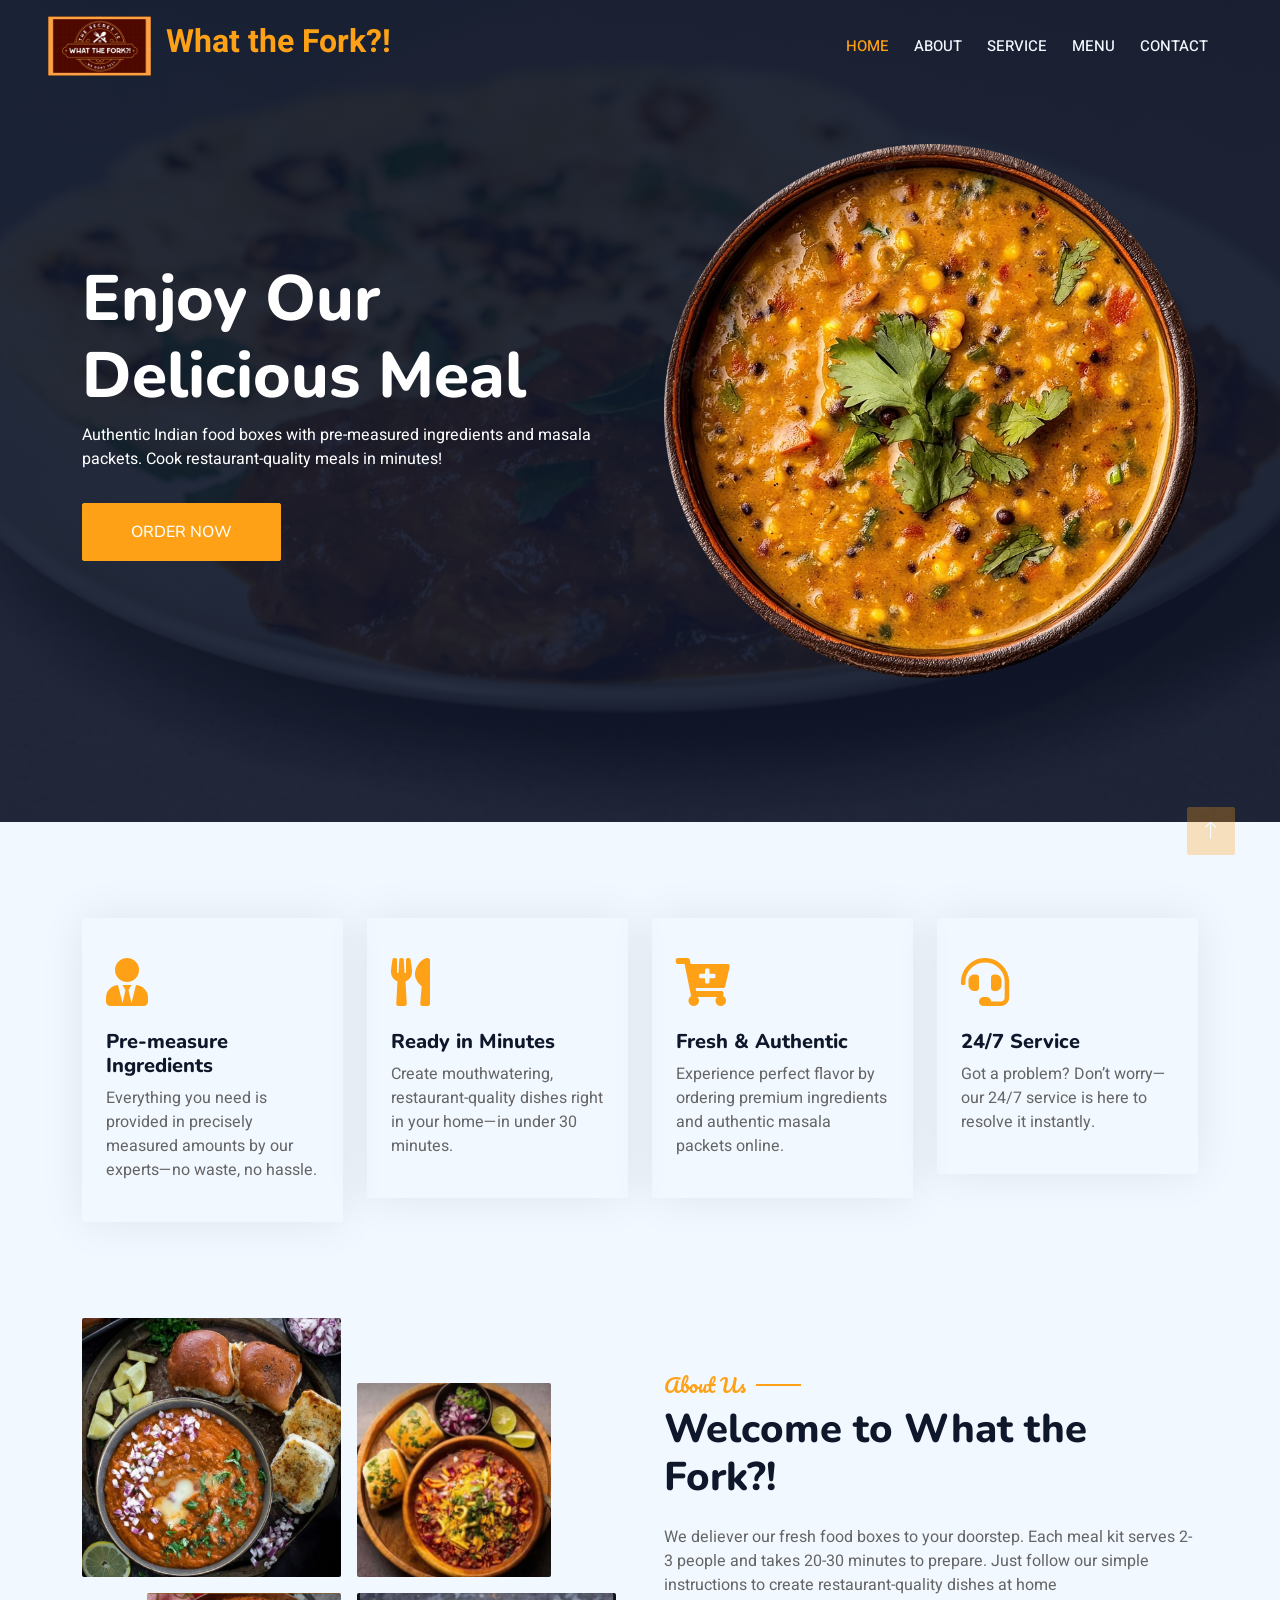
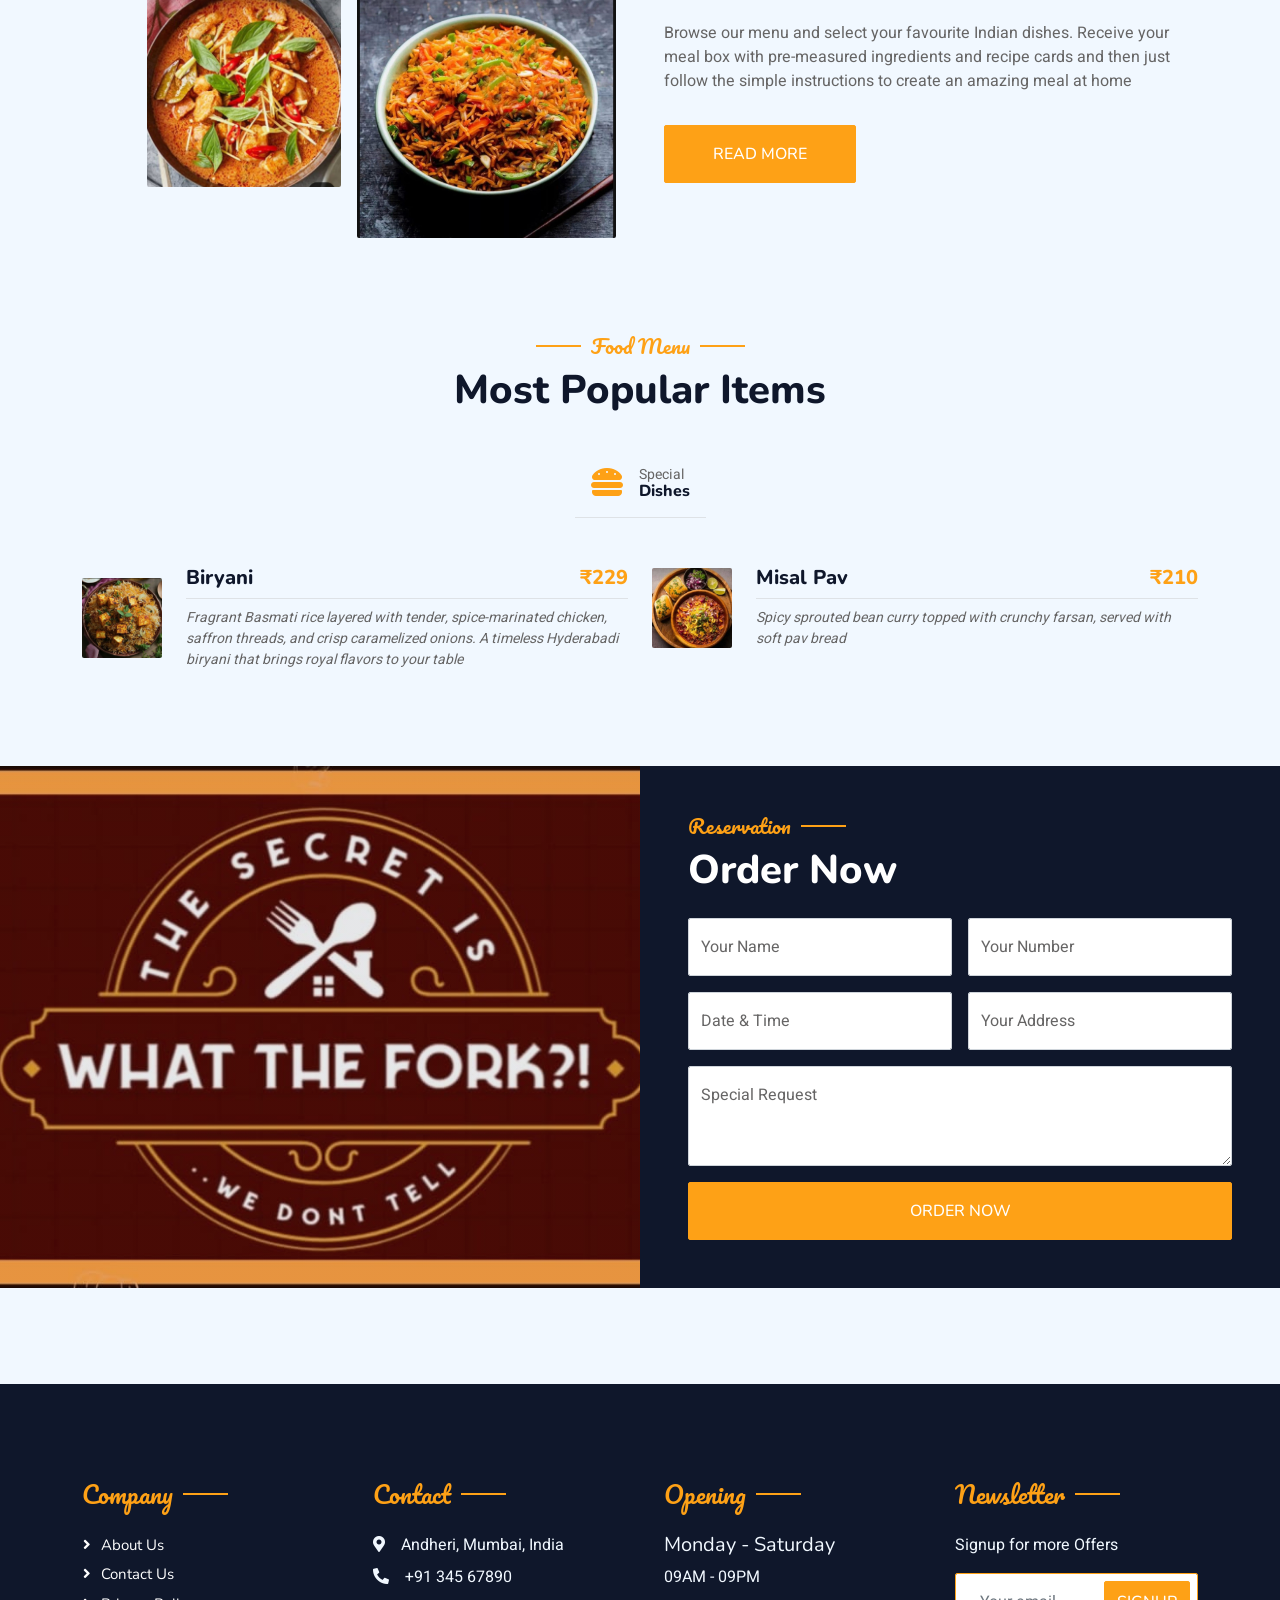
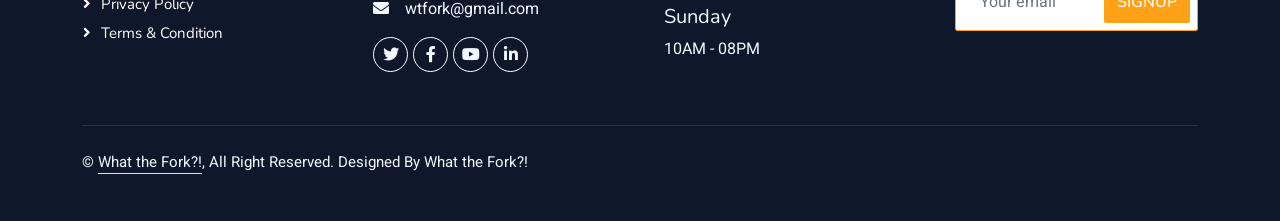
<file: index.html>
<!DOCTYPE html>
<html lang="en">

<head>
    <meta charset="utf-8">
    <title>Restoran - Bootstrap Restaurant Template</title>
    <meta content="width=device-width, initial-scale=1.0" name="viewport">
    <meta content="" name="keywords">
    <meta content="" name="description">

    <!-- Favicon -->
    <link href="img/favicon.ico" rel="icon">

    <!-- Google Web Fonts -->
    <link rel="preconnect" href="https://fonts.googleapis.com">
    <link rel="preconnect" href="https://fonts.gstatic.com" crossorigin>
    <link href="https://fonts.googleapis.com/css2?family=Heebo:wght@400;500;600&family=Nunito:wght@600;700;800&family=Pacifico&display=swap" rel="stylesheet">

    <!-- Icon Font Stylesheet -->
    <link href="https://cdnjs.cloudflare.com/ajax/libs/font-awesome/5.10.0/css/all.min.css" rel="stylesheet">
    <link href="https://cdn.jsdelivr.net/npm/bootstrap-icons@1.4.1/font/bootstrap-icons.css" rel="stylesheet">

    <!-- Libraries Stylesheet -->
    <link href="lib/animate/animate.min.css" rel="stylesheet">
    <link href="lib/owlcarousel/assets/owl.carousel.min.css" rel="stylesheet">
    <link href="lib/tempusdominus/css/tempusdominus-bootstrap-4.min.css" rel="stylesheet" />

    <!-- Customized Bootstrap Stylesheet -->
    <link href="css/bootstrap.min.css" rel="stylesheet">

    <!-- Template Stylesheet -->
    <link href="css/style.css" rel="stylesheet">
</head>

<body>
    <div class="container-xxl bg-white p-0">
        <!-- Spinner Start -->
        <div id="spinner" class="show bg-white position-fixed translate-middle w-100 vh-100 top-50 start-50 d-flex align-items-center justify-content-center">
            <div class="spinner-border text-primary" style="width: 3rem; height: 3rem;" role="status">
                <span class="sr-only">Loading...</span>
            </div>
        </div>
        <!-- Spinner End -->


        <!-- Navbar & Hero Start -->
        <div class="container-xxl position-relative p-0">
            <nav class="navbar navbar-expand-lg navbar-dark bg-dark px-4 px-lg-5 py-3 py-lg-0">
                <a href="" class="navbar-brand p-0">
                    <img src="img/logo.jpg" alt="Logo"style="height:90px !important; width:auto !important;">
                        <span style="font-size: 32px; color: #fea116; font-weight: bold; margin-left: 10px;">
                            What the Fork?!
                        </span>

                </a>
                <button class="navbar-toggler" type="button" data-bs-toggle="collapse" data-bs-target="#navbarCollapse">
                    <span class="fa fa-bars"></span>
                </button>
        
                <div class="collapse navbar-collapse" id="navbarCollapse">
                    <div class="navbar-nav ms-auto py-0 pe-4">
                        <a href="index.html" class="nav-item nav-link active">Home</a>
                        <a href="about.html" class="nav-item nav-link">About</a>
                        <a href="service.html" class="nav-item nav-link">Service</a>
                        <a href="menu.html" class="nav-item nav-link">Menu</a>
                        <a href="contact.html" class="nav-item nav-link">Contact</a>
                    
            </nav>
        </div>
        
            <div class="container-xxl py-5 bg-dark hero-header mb-5">
                <div class="container my-5 py-5">
                    <div class="row align-items-center g-5">
                        <div class="col-lg-6 text-center text-lg-start">
                            <h1 class="display-3 text-white animated slideInLeft">Enjoy Our<br>Delicious Meal</h1>
                            <p class="text-white animated slideInLeft mb-4 pb-2">Authentic Indian food  boxes with pre-measured ingredients and masala packets. Cook restaurant-quality meals in minutes!</p>
                            <a href="#order-section"class="btn btn-primary py-sm-3 px-sm-5 me-3 animated slideInLeft">Order Now</a>
                        </div>
                        <div class="col-lg-6 text-center text-lg-end overflow-hidden">
                            <img class="img-fluid" src="img/hero.png" alt="">
                        </div>
                    </div>
                </div>
            </div>
        </div>
        <!-- Navbar & Hero End -->


        <!-- Service Start -->
        <div class="container-xxl py-5">
            <div class="container">
                <div class="row g-4">
             
                    <div class="col-lg-3 col-sm-6 wow fadeInUp" data-wow-delay="0.1s">
                        <div class="service-item rounded pt-3">
                            <div class="p-4">
                                <i class="fa fa-3x fa-user-tie text-primary mb-4"></i>
                                <h5>Pre-measure Ingredients</h5>
                                <p>Everything you need is provided in precisely measured amounts by our experts—no waste, no hassle.</p>
                            </div>
                        </div>
                    </div>
                    <div class="col-lg-3 col-sm-6 wow fadeInUp" data-wow-delay="0.3s">
                        <div class="service-item rounded pt-3">
                            <div class="p-4">
                                <i class="fa fa-3x fa-utensils text-primary mb-4"></i>
                                <h5>Ready in Minutes</h5>
                                <p>     Create mouthwatering, restaurant-quality dishes right in your home—in under 30 minutes.                           </p>
                            </div>
                        </div>
                    </div>
                    <div class="col-lg-3 col-sm-6 wow fadeInUp" data-wow-delay="0.5s">
                        <div class="service-item rounded pt-3">
                            <div class="p-4">
                                <i class="fa fa-3x fa-cart-plus text-primary mb-4"></i>
                                <h5>Fresh & Authentic</h5>
                                <p>Experience perfect flavor by ordering premium ingredients and authentic masala packets online.</p>
                            </div>
                        </div>
                    </div>
                    <div class="col-lg-3 col-sm-6 wow fadeInUp" data-wow-delay="0.7s">
                        <div class="service-item rounded pt-3">
                            <div class="p-4">
                                <i class="fa fa-3x fa-headset text-primary mb-4"></i>
                                <h5>24/7 Service</h5>
                                <p>  Got a problem? Don’t worry—our 24/7 service is here to resolve it instantly.                                  </p>
                            </div>
                        </div>
                    </div>
                </div>
            </div>
        </div>
        <!-- Service End -->


        <!-- About Start -->
        <div class="container-xxl py-5">
            <div class="container">
                <div class="row g-5 align-items-center">
                    <div class="col-lg-6">
                        <div class="row g-3">
                            <div class="col-6 text-start">
                                <img class="img-fluid rounded w-100 wow zoomIn" data-wow-delay="0.1s" src="img/about-1.jpg">
                            </div>
                            <div class="col-6 text-start">
                                <img class="img-fluid rounded w-75 wow zoomIn" data-wow-delay="0.3s" src="img/about-2.jpg" style="margin-top: 25%;">
                            </div>
                            <div class="col-6 text-end">
                                <img class="img-fluid rounded w-75 wow zoomIn" data-wow-delay="0.5s" src="img/about-3.jpg">
                            </div>
                            <div class="col-6 text-end">
                                <img class="img-fluid rounded w-100 wow zoomIn" data-wow-delay="0.7s" src="img/about-4.jpg">
                            </div>
                        </div>
                    </div>
                    <div class="col-lg-6">
                        <h5 class="section-title ff-secondary text-start text-primary fw-normal">About Us</h5>
                        <h1 class="mb-4">Welcome to What the Fork?!</h1>
                        <p class="mb-4"> We deliever our fresh food boxes to your doorstep. Each meal kit serves 2-3 people and takes 20-30 minutes to prepare. Just follow our simple instructions to create restaurant-quality dishes at home </p>
                        <p class="mb-4"> Browse our menu and select your favourite Indian dishes. Receive your meal box with pre-measured ingredients and recipe cards and then just follow the simple instructions to create an amazing  meal at home</p>
                        <div class="row g-4 mb-4">
                        </div>
                        <a class="btn btn-primary py-3 px-5 mt-2" href="">Read More</a>
                    </div>
                </div>
            </div>
        </div>
        <!-- About End -->


        <!-- Menu Start -->
        <div class="container-xxl py-5">
            <div class="container">
                <div class="text-center wow fadeInUp" data-wow-delay="0.1s">
                    <h5 class="section-title ff-secondary text-center text-primary fw-normal">Food Menu</h5>
                    <h1 class="mb-5">Most Popular Items</h1>
                </div>
                <div class="tab-class text-center wow fadeInUp" data-wow-delay="0.1s">
                    <ul class="nav nav-pills d-inline-flex justify-content-center border-bottom mb-5">
                        <ass="nav-item">
                            <a class="d-flex align-items-center text-start mx-3 pb-3" data-bs-toggle="pill" href="#tab-2">
                                <i class="fa fa-hamburger fa-2x text-primary"></i>
                                <div class="ps-3">
                                    <small class="text-body">Special</small>
                                    <h6 class="mt-n1 mb-0">Dishes</h6>
                                </div>
                            </a>
                        </li>
                       
                    </ul>
                    <div class="tab-content">
                        <div id="tab-1" class="tab-pane fade show p-0 active">
                            <div class="row g-4">
                                <div class="col-lg-6">
                                    <div class="d-flex align-items-center">
                                        <img class="flex-shrink-0 img-fluid rounded" src="img/menu-1.jpg" alt="" style="width: 80px;">
                                        <div class="w-100 d-flex flex-column text-start ps-4">
                                            <h5 class="d-flex justify-content-between border-bottom pb-2">
                                                <span> Biryani</span>
                                                <span class="text-primary">₹229</span>
                                            </h5>
                                            <small class="fst-italic">Fragrant Basmati rice layered with tender, spice-marinated chicken, saffron threads, and crisp caramelized onions. A timeless Hyderabadi biryani that brings royal flavors to your table</small>
                                        </div>
                                    </div>
                                </div>
                              
                                <div class="col-lg-6">
                                    <div class="d-flex align-items-center">
                                        <img class="flex-shrink-0 img-fluid rounded" src="img/menu-3.jpg" alt="" style="width: 80px;">
                                        <div class="w-100 d-flex flex-column text-start ps-4">
                                            <h5 class="d-flex justify-content-between border-bottom pb-2">
                                                <span>Misal Pav</span>
                                                <span class="text-primary">₹210</span>
                                            </h5>
                                            <small class="fst-italic">Spicy sprouted bean curry topped with crunchy farsan, served with soft pav bread</small>
                                        </div>
                                    </div>
                                </div>
                            </div>
                        </div>
                    </div>
                </div>
            </div>
        </div>
        <!-- Menu End -->



<!-- Reservation Start -->
<div class="container-xxl py-5 px-0 wow fadeInUp" data-wow-delay="0.1s">
  <div class="row g-0">
    <!-- Video Column -->
    <div class="col-md-6">
      <div class="video">
        <!-- your video/modal trigger here -->
      </div>
    </div>

    <!-- Order Form Column -->
    <div id="order-section" class="col-md-6 bg-dark d-flex align-items-center">
      <div class="p-5 wow fadeInUp" data-wow-delay="0.2s">
        <h5 class="section-title ff-secondary text-start text-primary fw-normal">Reservation</h5>
        <h1 class="text-white mb-4">Order Now</h1>
        <form>
          <div class="row g-3">
            <!-- Name -->
            <div class="col-md-6">
              <div class="form-floating">
                <input type="text" class="form-control" id="name" placeholder="Your Name">
                <label for="name">Your Name</label>
              </div>
            </div>
            <!-- Number -->
            <div class="col-md-6">
              <div class="form-floating">
                <input type="tel" class="form-control" id="phone" placeholder="Your Number">
                <label for="phone">Your Number</label>
              </div>
            </div>
            <!-- Date & Time -->
            <div class="col-md-6">
              <div class="form-floating date" id="date3" data-target-input="nearest">
                <input type="text"
                       class="form-control datetimepicker-input"
                       id="datetime"
                       placeholder="Date & Time"
                       data-target="#date3"
                       data-toggle="datetimepicker" />
                <label for="datetime">Date & Time</label>
              </div>
            </div>
            <!-- Address -->
            <div class="col-md-6">
              <div class="form-floating">
                <input type="text" class="form-control" id="address" placeholder="Your Address">
                <label for="address">Your Address</label>
              </div>
            </div>
            <!-- Special Request -->
            <div class="col-12">
              <div class="form-floating">
                <textarea class="form-control"
                          placeholder="Special Request"
                          id="message"
                          style="height: 100px"></textarea>
                <label for="message">Special Request</label>
              </div>
            </div>
            <!-- Submit -->
            <div class="col-12">
              <button class="btn btn-primary w-100 py-3" type="submit">
                Order Now
              </button>
            </div>
          </div>
        </form>
      </div>
    </div>
  </div>
</div>

      
        <div class="modal fade" id="videoModal" tabindex="-1" aria-labelledby="exampleModalLabel" aria-hidden="true">
            <div class="modal-dialog">
                <div class="modal-content rounded-0">
                    <div class="modal-header">
                        <h5 class="modal-title" id="exampleModalLabel">Youtube Video</h5>
                        <button type="button" class="btn-close" data-bs-dismiss="modal" aria-label="Close"></button>
                    </div>
                    <div class="modal-body">
                        <!-- 16:9 aspect ratio -->
                        <div class="ratio ratio-16x9">
                            <iframe class="embed-responsive-item" src="" id="video" allowfullscreen allowscriptaccess="always"
                                allow="autoplay"></iframe>
                        </div>
                    </div>
                </div>
            </div>
        </div>
        <!-- Reservation Start -->
         <!-- Payment Modal -->
<div class="modal fade" id="paymentModal" tabindex="-1" aria-hidden="true">
    <div class="modal-dialog">
      <div class="modal-content rounded-0">
        <div class="modal-header">
          <h5 class="modal-title">Enter Card Details</h5>
          <button type="button" class="btn-close" data-bs-dismiss="modal"></button>
        </div>
        <div class="modal-body">
          <!-- Stripe Elements placeholder -->
          <form id="payment-form">
            <div id="card-element"><!-- A Stripe Element will go here. --></div>
            <div id="card-errors" role="alert" class="text-danger mt-2"></div>
            <button id="submit-payment" class="btn btn-primary w-100 mt-4">Pay Now</button>
          </form>
        </div>
      </div>
    </div>
  </div>
  


        
        

        <!-- Footer Start -->
        <div class="container-fluid bg-dark text-light footer pt-5 mt-5 wow fadeIn" data-wow-delay="0.1s">
            <div class="container py-5">
                <div class="row g-5">
                    <div class="col-lg-3 col-md-6">
                        <h4 class="section-title ff-secondary text-start text-primary fw-normal mb-4">Company</h4>
                        <a class="btn btn-link" href="">About Us</a>
                        <a class="btn btn-link" href="">Contact Us</a>
                        <a class="btn btn-link" href="">Privacy Policy</a>
                        <a class="btn btn-link" href="">Terms & Condition</a>
                    </div>
                    <div class="col-lg-3 col-md-6">
                        <h4 class="section-title ff-secondary text-start text-primary fw-normal mb-4">Contact</h4>
                        <p class="mb-2"><i class="fa fa-map-marker-alt me-3"></i>Andheri, Mumbai, India</p>
                        <p class="mb-2"><i class="fa fa-phone-alt me-3"></i>+91 345 67890</p>
                        <p class="mb-2"><i class="fa fa-envelope me-3"></i>wtfork@gmail.com</p>
                        <div class="d-flex pt-2">
                            <a class="btn btn-outline-light btn-social" href=""><i class="fab fa-twitter"></i></a>
                            <a class="btn btn-outline-light btn-social" href=""><i class="fab fa-facebook-f"></i></a>
                            <a class="btn btn-outline-light btn-social" href=""><i class="fab fa-youtube"></i></a>
                            <a class="btn btn-outline-light btn-social" href=""><i class="fab fa-linkedin-in"></i></a>
                        </div>
                    </div>
                    <div class="col-lg-3 col-md-6">
                        <h4 class="section-title ff-secondary text-start text-primary fw-normal mb-4">Opening</h4>
                        <h5 class="text-light fw-normal">Monday - Saturday</h5>
                        <p>09AM - 09PM</p>
                        <h5 class="text-light fw-normal">Sunday</h5>
                        <p>10AM - 08PM</p>
                    </div>
                    <div class="col-lg-3 col-md-6">
                        <h4 class="section-title ff-secondary text-start text-primary fw-normal mb-4">Newsletter</h4>
                        <p>Signup for more Offers</p>
                        <div class="position-relative mx-auto" style="max-width: 400px;">
                            <input class="form-control border-primary w-100 py-3 ps-4 pe-5" type="text" placeholder="Your email">
                            <button type="button" class="btn btn-primary py-2 position-absolute top-0 end-0 mt-2 me-2">SignUp</button>
                        </div>
                    </div>
                </div>
            </div>
            <div class="container">
                <div class="copyright">
                    <div class="row">
                        <div class="col-md-6 text-center text-md-start mb-3 mb-md-0">
                            &copy; <a class="border-bottom" href="#">What the Fork?!</a>, All Right Reserved. 
							
							<!--/*** This template is free as long as you keep the footer author’s credit link/attribution link/backlink. If you'd like to use the template without the footer author’s credit link/attribution link/backlink, you can purchase the Credit Removal License from "https://htmlcodex.com/credit-removal". Thank you for your support. ***/-->
							Designed By What the Fork?!<a class="border-bottom" href="https://htmlcodex.com"></a><br><br>
                            
                        </div>
                    </div>
                </div>
            </div>
        </div>
        <!-- Footer End -->


        <!-- Back to Top -->
        <a href="#" class="btn btn-lg btn-primary btn-lg-square back-to-top"><i class="bi bi-arrow-up"></i></a>
    </div>

    <!-- JavaScript Libraries -->
    <script src="https://code.jquery.com/jquery-3.4.1.min.js"></script>
    <script src="https://cdn.jsdelivr.net/npm/bootstrap@5.0.0/dist/js/bootstrap.bundle.min.js"></script>
    <script src="lib/wow/wow.min.js"></script>
    <script src="lib/easing/easing.min.js"></script>
    <script src="lib/waypoints/waypoints.min.js"></script>
    <script src="lib/counterup/counterup.min.js"></script>
    <script src="lib/owlcarousel/owl.carousel.min.js"></script>
    <script src="lib/tempusdominus/js/moment.min.js"></script>
    <script src="lib/tempusdominus/js/moment-timezone.min.js"></script>
    <script src="lib/tempusdominus/js/tempusdominus-bootstrap-4.min.js"></script>

    <!-- Template Javascript -->
    <script src="js/main.js"></script>

    <!-- Load Stripe.js -->
<script src="https://js.stripe.com/v3/"></script>

<!-- include this at the bottom of your HTML, after Stripe.js is loaded -->
<script>
    const stripe = Stripe('pk_test_XXXXXXXXXXXXXXXXXXXXXXXX');
    const elements = stripe.elements();
    const cardElement = elements.create('card', { style:{ base:{ fontSize:'16px' } } });
    cardElement.mount('#card-element');
  
    // Show payment modal
    document.querySelector('button[type="submit"].btn-primary')
      .addEventListener('click', e => {
        e.preventDefault();
        new bootstrap.Modal(document.getElementById('paymentModal')).show();
      });
  
    document.getElementById('payment-form').addEventListener('submit', async e => {
      e.preventDefault();
      // we won't block or show errors—just attempt the payment
      try {
        const { clientSecret } = await fetch('/create-payment-intent', {
          method: 'POST',
          headers:{'Content-Type':'application/json'},
          body: JSON.stringify({ amount: 5000 })
        }).then(r => r.json());
  
        await stripe.confirmCardPayment(clientSecret, { payment_method:{ card:cardElement } });
      } catch (err) {
        // swallow any error
        console.warn('Payment attempt error (ignored):', err);
      }
  
      // In all cases, go to the order‑placed page
      window.location.href = 'order-status.html';
    });
  </script>
  
  
<!-- Payment Modal -->
<div class="modal fade" id="paymentModal" tabindex="-1" aria-hidden="true">
    <div class="modal-dialog">
      <div class="modal-content rounded-0">
        <div class="modal-header">
          <h5 class="modal-title">Enter Card Details</h5>
          <button type="button" class="btn-close" data-bs-dismiss="modal"></button>
        </div>
        <div class="modal-body">
          <form id="payment-form">
            <div id="card-element"><!-- Stripe Element --></div>
            <div id="card-errors" role="alert" class="text-danger mt-2"></div>
            <!-- New failure message / countdown containers -->
            <div id="failure-message" class="text-danger mt-3 fw-bold"></div>
            <div id="countdown" class="mt-2 text-muted"></div>
            <button id="submit-payment" class="btn btn-primary w-100 mt-4">Pay Now</button>
          </form>
        </div>
      </div>
    </div>
  </div>
  
  
</body>

</html>
</file>
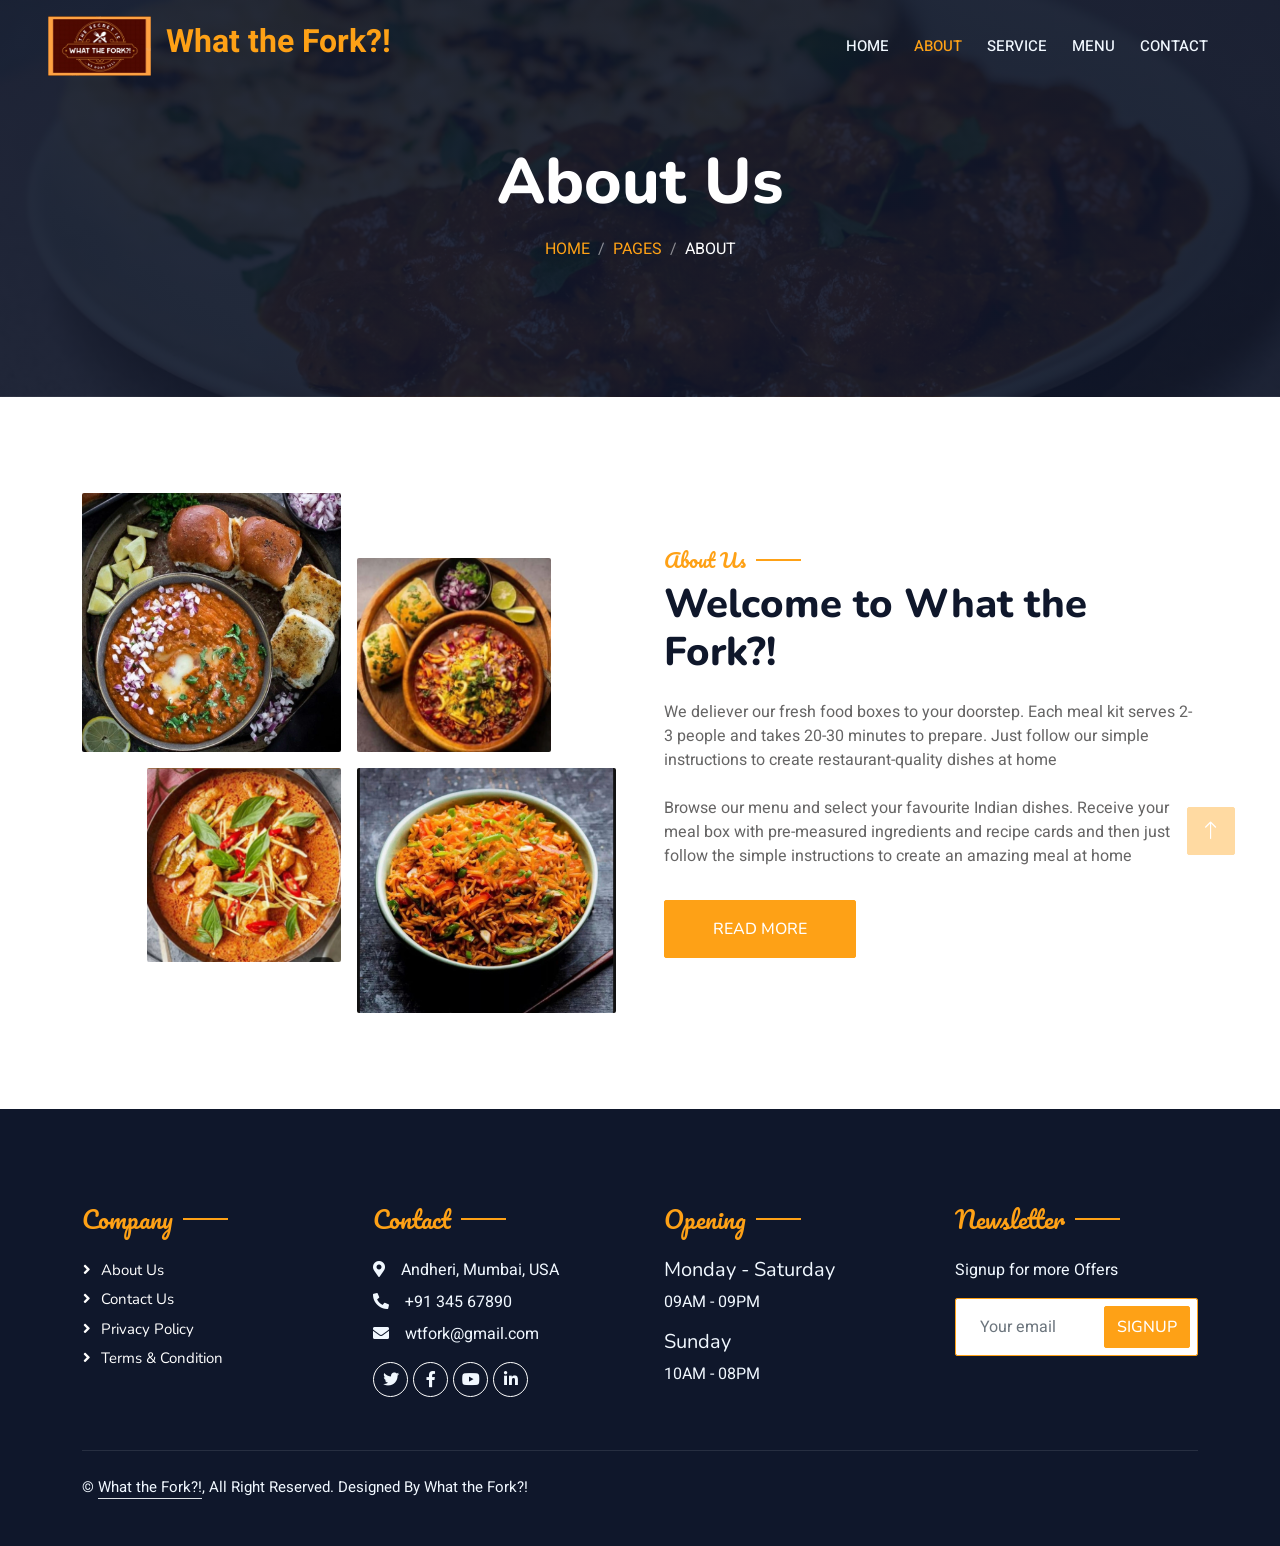
<file: about.html>
<!DOCTYPE html>
<html lang="en">

<head>
    <meta charset="utf-8">
    <title>Restoran - Bootstrap Restaurant Template</title>
    <meta content="width=device-width, initial-scale=1.0" name="viewport">
    <meta content="" name="keywords">
    <meta content="" name="description">

    <!-- Favicon -->
    <link href="img/favicon.ico" rel="icon">

    <!-- Google Web Fonts -->
    <link rel="preconnect" href="https://fonts.googleapis.com">
    <link rel="preconnect" href="https://fonts.gstatic.com" crossorigin>
    <link href="https://fonts.googleapis.com/css2?family=Heebo:wght@400;500;600&family=Nunito:wght@600;700;800&family=Pacifico&display=swap" rel="stylesheet">

    <!-- Icon Font Stylesheet -->
    <link href="https://cdnjs.cloudflare.com/ajax/libs/font-awesome/5.10.0/css/all.min.css" rel="stylesheet">
    <link href="https://cdn.jsdelivr.net/npm/bootstrap-icons@1.4.1/font/bootstrap-icons.css" rel="stylesheet">

    <!-- Libraries Stylesheet -->
    <link href="lib/animate/animate.min.css" rel="stylesheet">
    <link href="lib/owlcarousel/assets/owl.carousel.min.css" rel="stylesheet">
    <link href="lib/tempusdominus/css/tempusdominus-bootstrap-4.min.css" rel="stylesheet" />

    <!-- Customized Bootstrap Stylesheet -->
    <link href="css/bootstrap.min.css" rel="stylesheet">

    <!-- Template Stylesheet -->
    <link href="css/style.css" rel="stylesheet">
</head>

<body>
    <div class="container-xxl bg-white p-0">
        <!-- Spinner Start -->
        <div id="spinner" class="show bg-white position-fixed translate-middle w-100 vh-100 top-50 start-50 d-flex align-items-center justify-content-center">
            <div class="spinner-border text-primary" style="width: 3rem; height: 3rem;" role="status">
                <span class="sr-only">Loading...</span>
            </div>
        </div>
        <!-- Spinner End -->


        <!-- Navbar & Hero Start -->
        <div class="container-xxl position-relative p-0">
            <nav class="navbar navbar-expand-lg navbar-dark bg-dark px-4 px-lg-5 py-3 py-lg-0">
                <a href="" class="navbar-brand p-0">
                    <img src="img/logo.jpg" alt="Logo"style="height:90px !important; width:auto !important;">
                        <span style="font-size: 32px; color: #fea116; font-weight: bold; margin-left: 10px;">
                            What the Fork?!
                        </span>
                </a>
                <button class="navbar-toggler" type="button" data-bs-toggle="collapse" data-bs-target="#navbarCollapse">
                    <span class="fa fa-bars"></span>
                </button>
                <div class="collapse navbar-collapse" id="navbarCollapse">
                    <div class="navbar-nav ms-auto py-0 pe-4">
                        <a href="index.html" class="nav-item nav-link">Home</a>
                        <a href="about.html" class="nav-item nav-link active">About</a>
                        <a href="service.html" class="nav-item nav-link">Service</a>
                        <a href="menu.html" class="nav-item nav-link">Menu</a>
                        
                        <a href="contact.html" class="nav-item nav-link">Contact</a>
                    
            </nav>

            <div class="container-xxl py-5 bg-dark hero-header mb-5">
                <div class="container text-center my-5 pt-5 pb-4">
                    <h1 class="display-3 text-white mb-3 animated slideInDown">About Us</h1>
                    <nav aria-label="breadcrumb">
                        <ol class="breadcrumb justify-content-center text-uppercase">
                            <li class="breadcrumb-item"><a href="#">Home</a></li>
                            <li class="breadcrumb-item"><a href="#">Pages</a></li>
                            <li class="breadcrumb-item text-white active" aria-current="page">About</li>
                        </ol>
                    </nav>
                </div>
            </div>
        </div>
        <!-- Navbar & Hero End -->


        <!-- About Start -->
        <div class="container-xxl py-5">
            <div class="container">
                <div class="row g-5 align-items-center">
                    <div class="col-lg-6">
                        <div class="row g-3">
                            <div class="col-6 text-start">
                                <img class="img-fluid rounded w-100 wow zoomIn" data-wow-delay="0.1s" src="img/about-1.jpg">
                            </div>
                            <div class="col-6 text-start">
                                <img class="img-fluid rounded w-75 wow zoomIn" data-wow-delay="0.3s" src="img/about-2.jpg" style="margin-top: 25%;">
                            </div>
                            <div class="col-6 text-end">
                                <img class="img-fluid rounded w-75 wow zoomIn" data-wow-delay="0.5s" src="img/about-3.jpg">
                            </div>
                            <div class="col-6 text-end">
                                <img class="img-fluid rounded w-100 wow zoomIn" data-wow-delay="0.7s" src="img/about-4.jpg">
                            </div>
                        </div>
                    </div>
                    <div class="col-lg-6">
                        <h5 class="section-title ff-secondary text-start text-primary fw-normal">About Us</h5>
                        <h1 class="mb-4">Welcome to What the Fork?!</h1>
                        <p class="mb-4"> We deliever our fresh food boxes to your doorstep. Each meal kit serves 2-3 people and takes 20-30 minutes to prepare. Just follow our simple instructions to create restaurant-quality dishes at home </p>
                        <p class="mb-4"> Browse our menu and select your favourite Indian dishes. Receive your meal box with pre-measured ingredients and recipe cards and then just follow the simple instructions to create an amazing  meal at home</p>
                        <div class="row g-4 mb-4">
                        </div>
                        <a class="btn btn-primary py-3 px-5 mt-2" href="">Read More</a>
                    </div>
                </div>
            </div>
        </div>
        <!-- About End -->


       
        

        <!-- Footer Start -->
        <div class="container-fluid bg-dark text-light footer pt-5 mt-5 wow fadeIn" data-wow-delay="0.1s">
            <div class="container py-5">
                <div class="row g-5">
                    <div class="col-lg-3 col-md-6">
                        <h4 class="section-title ff-secondary text-start text-primary fw-normal mb-4">Company</h4>
                        <a class="btn btn-link" href="">About Us</a>
                        <a class="btn btn-link" href="">Contact Us</a>
                        <a class="btn btn-link" href="">Privacy Policy</a>
                        <a class="btn btn-link" href="">Terms & Condition</a>
                    </div>
                    <div class="col-lg-3 col-md-6">
                        <h4 class="section-title ff-secondary text-start text-primary fw-normal mb-4">Contact</h4>
                        <p class="mb-2"><i class="fa fa-map-marker-alt me-3"></i>Andheri, Mumbai, USA</p>
                        <p class="mb-2"><i class="fa fa-phone-alt me-3"></i>+91 345 67890</p>
                        <p class="mb-2"><i class="fa fa-envelope me-3"></i>wtfork@gmail.com</p>
                        <div class="d-flex pt-2">
                            <a class="btn btn-outline-light btn-social" href=""><i class="fab fa-twitter"></i></a>
                            <a class="btn btn-outline-light btn-social" href=""><i class="fab fa-facebook-f"></i></a>
                            <a class="btn btn-outline-light btn-social" href=""><i class="fab fa-youtube"></i></a>
                            <a class="btn btn-outline-light btn-social" href=""><i class="fab fa-linkedin-in"></i></a>
                        </div>
                    </div>
                    <div class="col-lg-3 col-md-6">
                        <h4 class="section-title ff-secondary text-start text-primary fw-normal mb-4">Opening</h4>
                        <h5 class="text-light fw-normal">Monday - Saturday</h5>
                        <p>09AM - 09PM</p>
                        <h5 class="text-light fw-normal">Sunday</h5>
                        <p>10AM - 08PM</p>
                    </div>
                    <div class="col-lg-3 col-md-6">
                        <h4 class="section-title ff-secondary text-start text-primary fw-normal mb-4">Newsletter</h4>
                        <p>Signup for more Offers</p>
                        <div class="position-relative mx-auto" style="max-width: 400px;">
                            <input class="form-control border-primary w-100 py-3 ps-4 pe-5" type="text" placeholder="Your email">
                            <button type="button" class="btn btn-primary py-2 position-absolute top-0 end-0 mt-2 me-2">SignUp</button>
                        </div>
                    </div>
                </div>
            </div>
            <div class="container">
                <div class="copyright">
                    <div class="row">
                        <div class="col-md-6 text-center text-md-start mb-3 mb-md-0">
                            &copy; <a class="border-bottom" href="#"> What the Fork?!</a>, All Right Reserved. 
							
							<!--/*** This template is free as long as you keep the footer author’s credit link/attribution link/backlink. If you'd like to use the template without the footer author’s credit link/attribution link/backlink, you can purchase the Credit Removal License from "https://htmlcodex.com/credit-removal". Thank you for your support. ***/-->
							Designed By  What the Fork?!<a class="border-bottom" href="https://htmlcodex.com"></a><br><br>
                            
                        </div>
                    </div>
                </div>
            </div>
        </div>
        <!-- Footer End -->


        <!-- Back to Top -->
        <a href="#" class="btn btn-lg btn-primary btn-lg-square back-to-top"><i class="bi bi-arrow-up"></i></a>
    </div>

    <!-- JavaScript Libraries -->
    <script src="https://code.jquery.com/jquery-3.4.1.min.js"></script>
    <script src="https://cdn.jsdelivr.net/npm/bootstrap@5.0.0/dist/js/bootstrap.bundle.min.js"></script>
    <script src="lib/wow/wow.min.js"></script>
    <script src="lib/easing/easing.min.js"></script>
    <script src="lib/waypoints/waypoints.min.js"></script>
    <script src="lib/counterup/counterup.min.js"></script>
    <script src="lib/owlcarousel/owl.carousel.min.js"></script>
    <script src="lib/tempusdominus/js/moment.min.js"></script>
    <script src="lib/tempusdominus/js/moment-timezone.min.js"></script>
    <script src="lib/tempusdominus/js/tempusdominus-bootstrap-4.min.js"></script>

    <!-- Template Javascript -->
    <script src="js/main.js"></script>
</body>

</html>
</file>
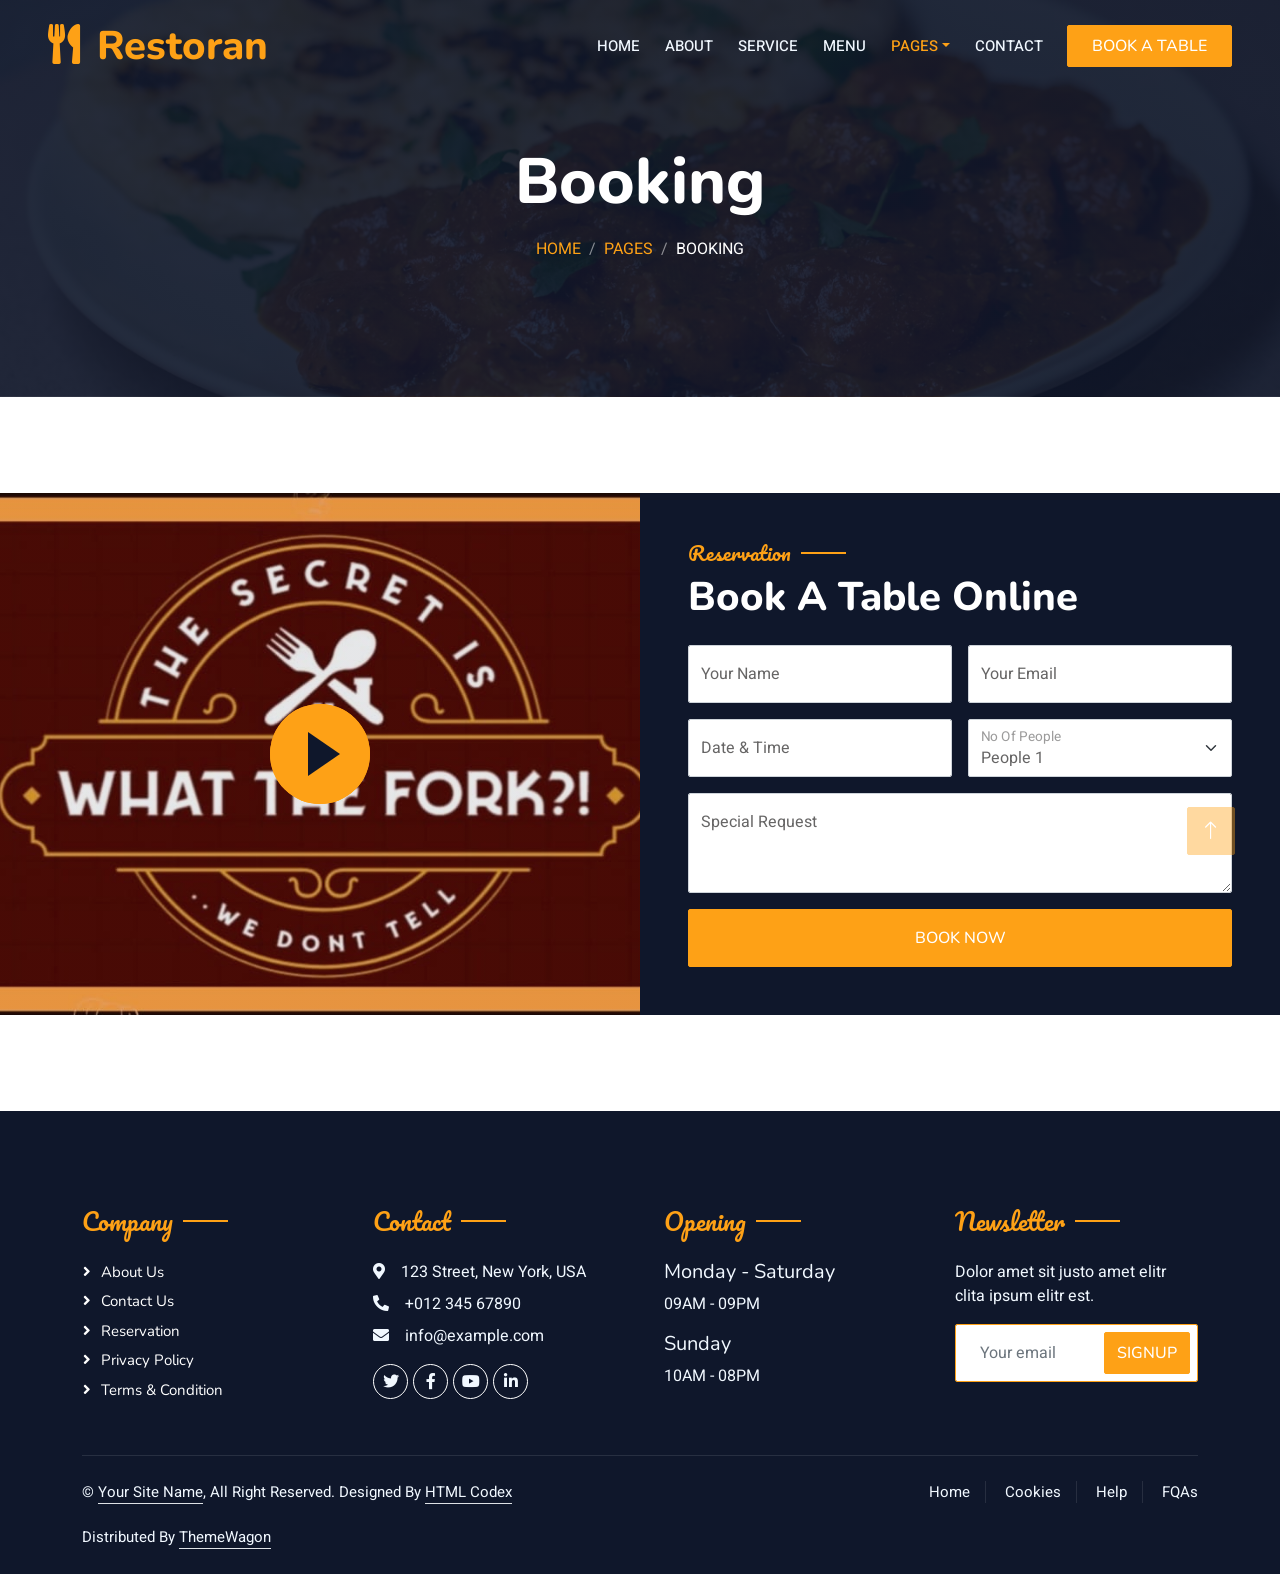
<file: booking.html>
<!DOCTYPE html>
<html lang="en">

<head>
    <meta charset="utf-8">
    <title>Restoran - Bootstrap Restaurant Template</title>
    <meta content="width=device-width, initial-scale=1.0" name="viewport">
    <meta content="" name="keywords">
    <meta content="" name="description">

    <!-- Favicon -->
    <link href="img/favicon.ico" rel="icon">

    <!-- Google Web Fonts -->
    <link rel="preconnect" href="https://fonts.googleapis.com">
    <link rel="preconnect" href="https://fonts.gstatic.com" crossorigin>
    <link href="https://fonts.googleapis.com/css2?family=Heebo:wght@400;500;600&family=Nunito:wght@600;700;800&family=Pacifico&display=swap" rel="stylesheet">

    <!-- Icon Font Stylesheet -->
    <link href="https://cdnjs.cloudflare.com/ajax/libs/font-awesome/5.10.0/css/all.min.css" rel="stylesheet">
    <link href="https://cdn.jsdelivr.net/npm/bootstrap-icons@1.4.1/font/bootstrap-icons.css" rel="stylesheet">

    <!-- Libraries Stylesheet -->
    <link href="lib/animate/animate.min.css" rel="stylesheet">
    <link href="lib/owlcarousel/assets/owl.carousel.min.css" rel="stylesheet">
    <link href="lib/tempusdominus/css/tempusdominus-bootstrap-4.min.css" rel="stylesheet" />

    <!-- Customized Bootstrap Stylesheet -->
    <link href="css/bootstrap.min.css" rel="stylesheet">

    <!-- Template Stylesheet -->
    <link href="css/style.css" rel="stylesheet">
</head>

<body>
    <div class="container-xxl bg-white p-0">
        <!-- Spinner Start -->
        <div id="spinner" class="show bg-white position-fixed translate-middle w-100 vh-100 top-50 start-50 d-flex align-items-center justify-content-center">
            <div class="spinner-border text-primary" style="width: 3rem; height: 3rem;" role="status">
                <span class="sr-only">Loading...</span>
            </div>
        </div>
        <!-- Spinner End -->


        <!-- Navbar & Hero Start -->
        <div class="container-xxl position-relative p-0">
            <nav class="navbar navbar-expand-lg navbar-dark bg-dark px-4 px-lg-5 py-3 py-lg-0">
                <a href="" class="navbar-brand p-0">
                    <h1 class="text-primary m-0"><i class="fa fa-utensils me-3"></i>Restoran</h1>
                    <!-- <img src="img/logo.png" alt="Logo"> -->
                </a>
                <button class="navbar-toggler" type="button" data-bs-toggle="collapse" data-bs-target="#navbarCollapse">
                    <span class="fa fa-bars"></span>
                </button>
                <div class="collapse navbar-collapse" id="navbarCollapse">
                    <div class="navbar-nav ms-auto py-0 pe-4">
                        <a href="index.html" class="nav-item nav-link">Home</a>
                        <a href="about.html" class="nav-item nav-link">About</a>
                        <a href="service.html" class="nav-item nav-link">Service</a>
                        <a href="menu.html" class="nav-item nav-link">Menu</a>
                        <div class="nav-item dropdown">
                            <a href="#" class="nav-link dropdown-toggle active" data-bs-toggle="dropdown">Pages</a>
                            <div class="dropdown-menu m-0">
                                <a href="booking.html" class="dropdown-item active">Booking</a>
                                <a href="team.html" class="dropdown-item">Our Team</a>
                                <a href="testimonial.html" class="dropdown-item">Testimonial</a>
                            </div>
                        </div>
                        <a href="contact.html" class="nav-item nav-link">Contact</a>
                    </div>
                    <a href="" class="btn btn-primary py-2 px-4">Book A Table</a>
                </div>
            </nav>

            <div class="container-xxl py-5 bg-dark hero-header mb-5">
                <div class="container text-center my-5 pt-5 pb-4">
                    <h1 class="display-3 text-white mb-3 animated slideInDown">Booking</h1>
                    <nav aria-label="breadcrumb">
                        <ol class="breadcrumb justify-content-center text-uppercase">
                            <li class="breadcrumb-item"><a href="#">Home</a></li>
                            <li class="breadcrumb-item"><a href="#">Pages</a></li>
                            <li class="breadcrumb-item text-white active" aria-current="page">Booking</li>
                        </ol>
                    </nav>
                </div>
            </div>
        </div>
        <!-- Navbar & Hero End -->


        <!-- Reservation Start -->
        <div class="container-xxl py-5 px-0 wow fadeInUp" data-wow-delay="0.1s">
            <div class="row g-0">
                <div class="col-md-6">
                    <div class="video">
                        <button type="button" class="btn-play" data-bs-toggle="modal" data-src="https://www.youtube.com/embed/DWRcNpR6Kdc" data-bs-target="#videoModal">
                            <span></span>
                        </button>
                    </div>
                </div>
                <div class="col-md-6 bg-dark d-flex align-items-center">
                    <div class="p-5 wow fadeInUp" data-wow-delay="0.2s">
                        <h5 class="section-title ff-secondary text-start text-primary fw-normal">Reservation</h5>
                        <h1 class="text-white mb-4">Book A Table Online</h1>
                        <form>
                            <div class="row g-3">
                                <div class="col-md-6">
                                    <div class="form-floating">
                                        <input type="text" class="form-control" id="name" placeholder="Your Name">
                                        <label for="name">Your Name</label>
                                    </div>
                                </div>
                                <div class="col-md-6">
                                    <div class="form-floating">
                                        <input type="email" class="form-control" id="email" placeholder="Your Email">
                                        <label for="email">Your Email</label>
                                    </div>
                                </div>
                                <div class="col-md-6">
                                    <div class="form-floating date" id="date3" data-target-input="nearest">
                                        <input type="text" class="form-control datetimepicker-input" id="datetime" placeholder="Date & Time" data-target="#date3" data-toggle="datetimepicker" />
                                        <label for="datetime">Date & Time</label>
                                    </div>
                                </div>
                                <div class="col-md-6">
                                    <div class="form-floating">
                                        <select class="form-select" id="select1">
                                          <option value="1">People 1</option>
                                          <option value="2">People 2</option>
                                          <option value="3">People 3</option>
                                        </select>
                                        <label for="select1">No Of People</label>
                                      </div>
                                </div>
                                <div class="col-12">
                                    <div class="form-floating">
                                        <textarea class="form-control" placeholder="Special Request" id="message" style="height: 100px"></textarea>
                                        <label for="message">Special Request</label>
                                    </div>
                                </div>
                                <div class="col-12">
                                    <button class="btn btn-primary w-100 py-3" type="submit">Book Now</button>
                                </div>
                            </div>
                        </form>
                    </div>
                </div>
            </div>
        </div>

        <div class="modal fade" id="videoModal" tabindex="-1" aria-labelledby="exampleModalLabel" aria-hidden="true">
            <div class="modal-dialog">
                <div class="modal-content rounded-0">
                    <div class="modal-header">
                        <h5 class="modal-title" id="exampleModalLabel">Youtube Video</h5>
                        <button type="button" class="btn-close" data-bs-dismiss="modal" aria-label="Close"></button>
                    </div>
                    <div class="modal-body">
                        <!-- 16:9 aspect ratio -->
                        <div class="ratio ratio-16x9">
                            <iframe class="embed-responsive-item" src="" id="video" allowfullscreen allowscriptaccess="always"
                                allow="autoplay"></iframe>
                        </div>
                    </div>
                </div>
            </div>
        </div>
        <!-- Reservation Start -->
        

        <!-- Footer Start -->
        <div class="container-fluid bg-dark text-light footer pt-5 mt-5 wow fadeIn" data-wow-delay="0.1s">
            <div class="container py-5">
                <div class="row g-5">
                    <div class="col-lg-3 col-md-6">
                        <h4 class="section-title ff-secondary text-start text-primary fw-normal mb-4">Company</h4>
                        <a class="btn btn-link" href="">About Us</a>
                        <a class="btn btn-link" href="">Contact Us</a>
                        <a class="btn btn-link" href="">Reservation</a>
                        <a class="btn btn-link" href="">Privacy Policy</a>
                        <a class="btn btn-link" href="">Terms & Condition</a>
                    </div>
                    <div class="col-lg-3 col-md-6">
                        <h4 class="section-title ff-secondary text-start text-primary fw-normal mb-4">Contact</h4>
                        <p class="mb-2"><i class="fa fa-map-marker-alt me-3"></i>123 Street, New York, USA</p>
                        <p class="mb-2"><i class="fa fa-phone-alt me-3"></i>+012 345 67890</p>
                        <p class="mb-2"><i class="fa fa-envelope me-3"></i>info@example.com</p>
                        <div class="d-flex pt-2">
                            <a class="btn btn-outline-light btn-social" href=""><i class="fab fa-twitter"></i></a>
                            <a class="btn btn-outline-light btn-social" href=""><i class="fab fa-facebook-f"></i></a>
                            <a class="btn btn-outline-light btn-social" href=""><i class="fab fa-youtube"></i></a>
                            <a class="btn btn-outline-light btn-social" href=""><i class="fab fa-linkedin-in"></i></a>
                        </div>
                    </div>
                    <div class="col-lg-3 col-md-6">
                        <h4 class="section-title ff-secondary text-start text-primary fw-normal mb-4">Opening</h4>
                        <h5 class="text-light fw-normal">Monday - Saturday</h5>
                        <p>09AM - 09PM</p>
                        <h5 class="text-light fw-normal">Sunday</h5>
                        <p>10AM - 08PM</p>
                    </div>
                    <div class="col-lg-3 col-md-6">
                        <h4 class="section-title ff-secondary text-start text-primary fw-normal mb-4">Newsletter</h4>
                        <p>Dolor amet sit justo amet elitr clita ipsum elitr est.</p>
                        <div class="position-relative mx-auto" style="max-width: 400px;">
                            <input class="form-control border-primary w-100 py-3 ps-4 pe-5" type="text" placeholder="Your email">
                            <button type="button" class="btn btn-primary py-2 position-absolute top-0 end-0 mt-2 me-2">SignUp</button>
                        </div>
                    </div>
                </div>
            </div>
            <div class="container">
                <div class="copyright">
                    <div class="row">
                        <div class="col-md-6 text-center text-md-start mb-3 mb-md-0">
                            &copy; <a class="border-bottom" href="#">Your Site Name</a>, All Right Reserved. 
							
							<!--/*** This template is free as long as you keep the footer author’s credit link/attribution link/backlink. If you'd like to use the template without the footer author’s credit link/attribution link/backlink, you can purchase the Credit Removal License from "https://htmlcodex.com/credit-removal". Thank you for your support. ***/-->
							Designed By <a class="border-bottom" href="https://htmlcodex.com">HTML Codex</a><br><br>
                            Distributed By <a class="border-bottom" href="https://themewagon.com" target="_blank">ThemeWagon</a>
                        </div>
                        <div class="col-md-6 text-center text-md-end">
                            <div class="footer-menu">
                                <a href="">Home</a>
                                <a href="">Cookies</a>
                                <a href="">Help</a>
                                <a href="">FQAs</a>
                            </div>
                        </div>
                    </div>
                </div>
            </div>
        </div>
        <!-- Footer End -->


        <!-- Back to Top -->
        <a href="#" class="btn btn-lg btn-primary btn-lg-square back-to-top"><i class="bi bi-arrow-up"></i></a>
    </div>

    <!-- JavaScript Libraries -->
    <script src="https://code.jquery.com/jquery-3.4.1.min.js"></script>
    <script src="https://cdn.jsdelivr.net/npm/bootstrap@5.0.0/dist/js/bootstrap.bundle.min.js"></script>
    <script src="lib/wow/wow.min.js"></script>
    <script src="lib/easing/easing.min.js"></script>
    <script src="lib/waypoints/waypoints.min.js"></script>
    <script src="lib/counterup/counterup.min.js"></script>
    <script src="lib/owlcarousel/owl.carousel.min.js"></script>
    <script src="lib/tempusdominus/js/moment.min.js"></script>
    <script src="lib/tempusdominus/js/moment-timezone.min.js"></script>
    <script src="lib/tempusdominus/js/tempusdominus-bootstrap-4.min.js"></script>

    <!-- Template Javascript -->
    <script src="js/main.js"></script>
</body>

</html>
</file>
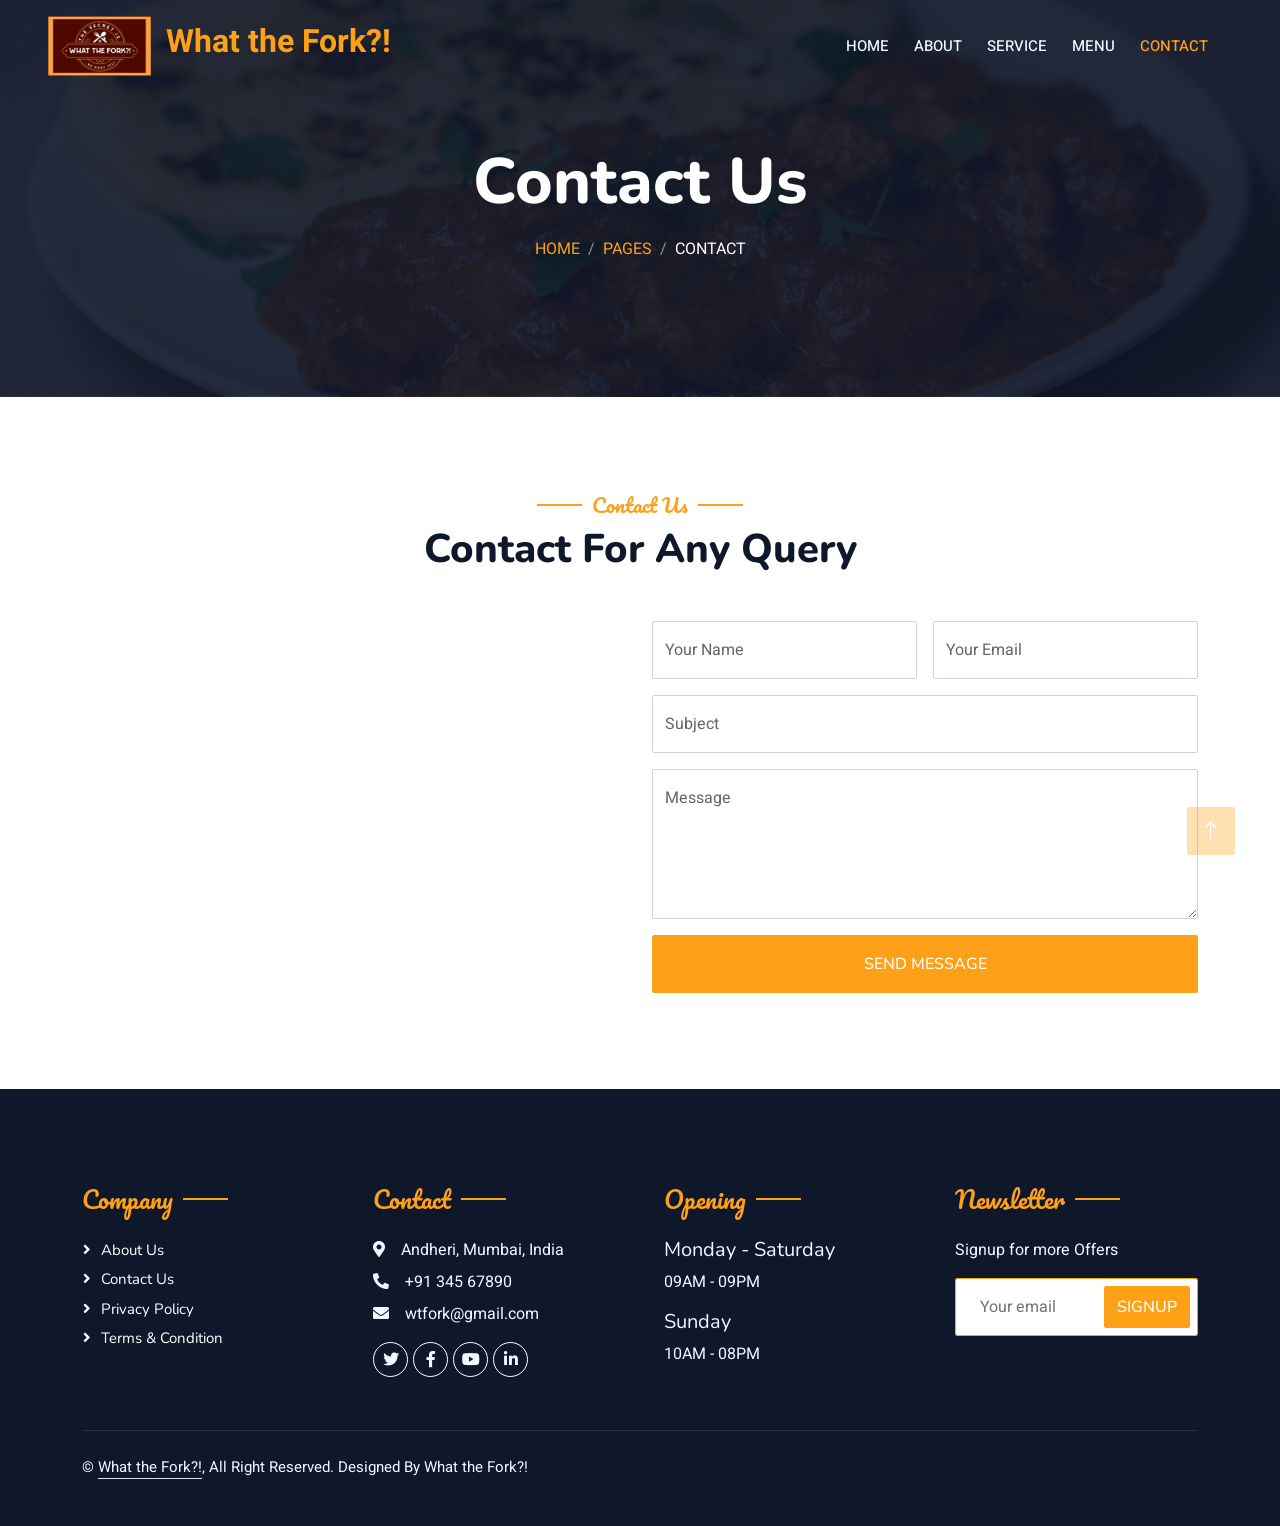
<file: contact.html>
<!DOCTYPE html>
<html lang="en">

<head>
    <meta charset="utf-8">
    <title>Restoran - Bootstrap Restaurant Template</title>
    <meta content="width=device-width, initial-scale=1.0" name="viewport">
    <meta content="" name="keywords">
    <meta content="" name="description">

    <!-- Favicon -->
    <link href="img/favicon.ico" rel="icon">

    <!-- Google Web Fonts -->
    <link rel="preconnect" href="https://fonts.googleapis.com">
    <link rel="preconnect" href="https://fonts.gstatic.com" crossorigin>
    <link href="https://fonts.googleapis.com/css2?family=Heebo:wght@400;500;600&family=Nunito:wght@600;700;800&family=Pacifico&display=swap" rel="stylesheet">

    <!-- Icon Font Stylesheet -->
    <link href="https://cdnjs.cloudflare.com/ajax/libs/font-awesome/5.10.0/css/all.min.css" rel="stylesheet">
    <link href="https://cdn.jsdelivr.net/npm/bootstrap-icons@1.4.1/font/bootstrap-icons.css" rel="stylesheet">

    <!-- Libraries Stylesheet -->
    <link href="lib/animate/animate.min.css" rel="stylesheet">
    <link href="lib/owlcarousel/assets/owl.carousel.min.css" rel="stylesheet">
    <link href="lib/tempusdominus/css/tempusdominus-bootstrap-4.min.css" rel="stylesheet" />

    <!-- Customized Bootstrap Stylesheet -->
    <link href="css/bootstrap.min.css" rel="stylesheet">

    <!-- Template Stylesheet -->
    <link href="css/style.css" rel="stylesheet">
</head>

<body>
    <div class="container-xxl bg-white p-0">
        <!-- Spinner Start -->
        <div id="spinner" class="show bg-white position-fixed translate-middle w-100 vh-100 top-50 start-50 d-flex align-items-center justify-content-center">
            <div class="spinner-border text-primary" style="width: 3rem; height: 3rem;" role="status">
                <span class="sr-only">Loading...</span>
            </div>
        </div>
        <!-- Spinner End -->


        <!-- Navbar & Hero Start -->
        <div class="container-xxl position-relative p-0">
            <nav class="navbar navbar-expand-lg navbar-dark bg-dark px-4 px-lg-5 py-3 py-lg-0">
                <a href="" class="navbar-brand p-0">
                    <img src="img/logo.jpg" alt="Logo"style="height:90px !important; width:auto !important;">
                        <span style="font-size: 32px; color: #fea116; font-weight: bold; margin-left: 10px;">
                            What the Fork?!
                        </span>
                </a>
                <button class="navbar-toggler" type="button" data-bs-toggle="collapse" data-bs-target="#navbarCollapse">
                    <span class="fa fa-bars"></span>
                </button>
                <div class="collapse navbar-collapse" id="navbarCollapse">
                    <div class="navbar-nav ms-auto py-0 pe-4">
                        <a href="index.html" class="nav-item nav-link">Home</a>
                        <a href="about.html" class="nav-item nav-link">About</a>
                        <a href="service.html" class="nav-item nav-link">Service</a>
                        <a href="menu.html" class="nav-item nav-link">Menu</a>
                        <a href="contact.html" class="nav-item nav-link active">Contact</a>
                    
            </nav>

            <div class="container-xxl py-5 bg-dark hero-header mb-5">
                <div class="container text-center my-5 pt-5 pb-4">
                    <h1 class="display-3 text-white mb-3 animated slideInDown">Contact Us</h1>
                    <nav aria-label="breadcrumb">
                        <ol class="breadcrumb justify-content-center text-uppercase">
                            <li class="breadcrumb-item"><a href="#">Home</a></li>
                            <li class="breadcrumb-item"><a href="#">Pages</a></li>
                            <li class="breadcrumb-item text-white active" aria-current="page">Contact</li>
                        </ol>
                    </nav>
                </div>
            </div>
        </div>
        <!-- Navbar & Hero End -->


        <!-- Contact Start -->
        <div class="container-xxl py-5">
            <div class="container">
                <div class="text-center wow fadeInUp" data-wow-delay="0.1s">
                    <h5 class="section-title ff-secondary text-center text-primary fw-normal">Contact Us</h5>
                    <h1 class="mb-5">Contact For Any Query</h1>
                </div>
                <div class="row g-4">
                   
                    <div class="col-md-6 wow fadeIn" data-wow-delay="0.1s">
                        <iframe class="position-relative rounded w-100 h-100"
                            src="https://www.google.com/maps/embed?pb=!1m18!1m12!1m3!1d3769.7538832181467!2d72.82113611490999!3d19.07227998702381!2m3!1f0!2f0!3f0!3m2!1i1024!2i768!4f13.1!3m3!1m2!1s0x3be7b63e2b08d7c3%3A0xabe9d142b3e61d1b!2sMumbai%2C%20Maharashtra%2C%20India!5e0!3m2!1sen!2sus!4v1684000000000!5m2!1sen!2sus"
                            frameborder="0" style="min-height: 350px; border:0;" allowfullscreen="" aria-hidden="false"
                            tabindex="0"></iframe>
                    </div>
                    
                    <div class="col-md-6">
                        <div class="wow fadeInUp" data-wow-delay="0.2s">
                            <form>
                                <div class="row g-3">
                                    <div class="col-md-6">
                                        <div class="form-floating">
                                            <input type="text" class="form-control" id="name" placeholder="Your Name">
                                            <label for="name">Your Name</label>
                                        </div>
                                    </div>
                                    <div class="col-md-6">
                                        <div class="form-floating">
                                            <input type="email" class="form-control" id="email" placeholder="Your Email">
                                            <label for="email">Your Email</label>
                                        </div>
                                    </div>
                                    <div class="col-12">
                                        <div class="form-floating">
                                            <input type="text" class="form-control" id="subject" placeholder="Subject">
                                            <label for="subject">Subject</label>
                                        </div>
                                    </div>
                                    <div class="col-12">
                                        <div class="form-floating">
                                            <textarea class="form-control" placeholder="Leave a message here" id="message" style="height: 150px"></textarea>
                                            <label for="message">Message</label>
                                        </div>
                                    </div>
                                    <div class="col-12">
                                        <button class="btn btn-primary w-100 py-3" type="submit">Send Message</button>
                                    </div>
                                </div>
                            </form>
                        </div>
                    </div>
                </div>
            </div>
        </div>
        <!-- Contact End -->


 <!-- Footer Start -->
 <div class="container-fluid bg-dark text-light footer pt-5 mt-5 wow fadeIn" data-wow-delay="0.1s">
    <div class="container py-5">
        <div class="row g-5">
            <div class="col-lg-3 col-md-6">
                <h4 class="section-title ff-secondary text-start text-primary fw-normal mb-4">Company</h4>
                <a class="btn btn-link" href="">About Us</a>
                <a class="btn btn-link" href="">Contact Us</a>
                <a class="btn btn-link" href="">Privacy Policy</a>
                <a class="btn btn-link" href="">Terms & Condition</a>
            </div>
            <div class="col-lg-3 col-md-6">
                <h4 class="section-title ff-secondary text-start text-primary fw-normal mb-4">Contact</h4>
                <p class="mb-2"><i class="fa fa-map-marker-alt me-3"></i>Andheri, Mumbai, India</p>
                <p class="mb-2"><i class="fa fa-phone-alt me-3"></i>+91 345 67890</p>
                <p class="mb-2"><i class="fa fa-envelope me-3"></i>wtfork@gmail.com</p>
                <div class="d-flex pt-2">
                    <a class="btn btn-outline-light btn-social" href=""><i class="fab fa-twitter"></i></a>
                    <a class="btn btn-outline-light btn-social" href=""><i class="fab fa-facebook-f"></i></a>
                    <a class="btn btn-outline-light btn-social" href=""><i class="fab fa-youtube"></i></a>
                    <a class="btn btn-outline-light btn-social" href=""><i class="fab fa-linkedin-in"></i></a>
                </div>
            </div>
            <div class="col-lg-3 col-md-6">
                <h4 class="section-title ff-secondary text-start text-primary fw-normal mb-4">Opening</h4>
                <h5 class="text-light fw-normal">Monday - Saturday</h5>
                <p>09AM - 09PM</p>
                <h5 class="text-light fw-normal">Sunday</h5>
                <p>10AM - 08PM</p>
            </div>
            <div class="col-lg-3 col-md-6">
                <h4 class="section-title ff-secondary text-start text-primary fw-normal mb-4">Newsletter</h4>
                <p>Signup for more Offers</p>
                <div class="position-relative mx-auto" style="max-width: 400px;">
                    <input class="form-control border-primary w-100 py-3 ps-4 pe-5" type="text" placeholder="Your email">
                    <button type="button" class="btn btn-primary py-2 position-absolute top-0 end-0 mt-2 me-2">SignUp</button>
                </div>
            </div>
        </div>
    </div>
    <div class="container">
        <div class="copyright">
            <div class="row">
                <div class="col-md-6 text-center text-md-start mb-3 mb-md-0">
                    &copy; <a class="border-bottom" href="#"> What the Fork?!</a>, All Right Reserved. 
                    
                    <!--/*** This template is free as long as you keep the footer author’s credit link/attribution link/backlink. If you'd like to use the template without the footer author’s credit link/attribution link/backlink, you can purchase the Credit Removal License from "https://htmlcodex.com/credit-removal". Thank you for your support. ***/-->
                    Designed By  What the Fork?!<a class="border-bottom" href="https://htmlcodex.com"></a><br><br>
                    
                </div>
            </div>
        </div>
    </div>
</div>
<!-- Footer End -->

        <!-- Back to Top -->
        <a href="#" class="btn btn-lg btn-primary btn-lg-square back-to-top"><i class="bi bi-arrow-up"></i></a>
    </div>

    <!-- JavaScript Libraries -->
    <script src="https://code.jquery.com/jquery-3.4.1.min.js"></script>
    <script src="https://cdn.jsdelivr.net/npm/bootstrap@5.0.0/dist/js/bootstrap.bundle.min.js"></script>
    <script src="lib/wow/wow.min.js"></script>
    <script src="lib/easing/easing.min.js"></script>
    <script src="lib/waypoints/waypoints.min.js"></script>
    <script src="lib/counterup/counterup.min.js"></script>
    <script src="lib/owlcarousel/owl.carousel.min.js"></script>
    <script src="lib/tempusdominus/js/moment.min.js"></script>
    <script src="lib/tempusdominus/js/moment-timezone.min.js"></script>
    <script src="lib/tempusdominus/js/tempusdominus-bootstrap-4.min.js"></script>

    <!-- Template Javascript -->
    <script src="js/main.js"></script>
</body>

</html>
</file>
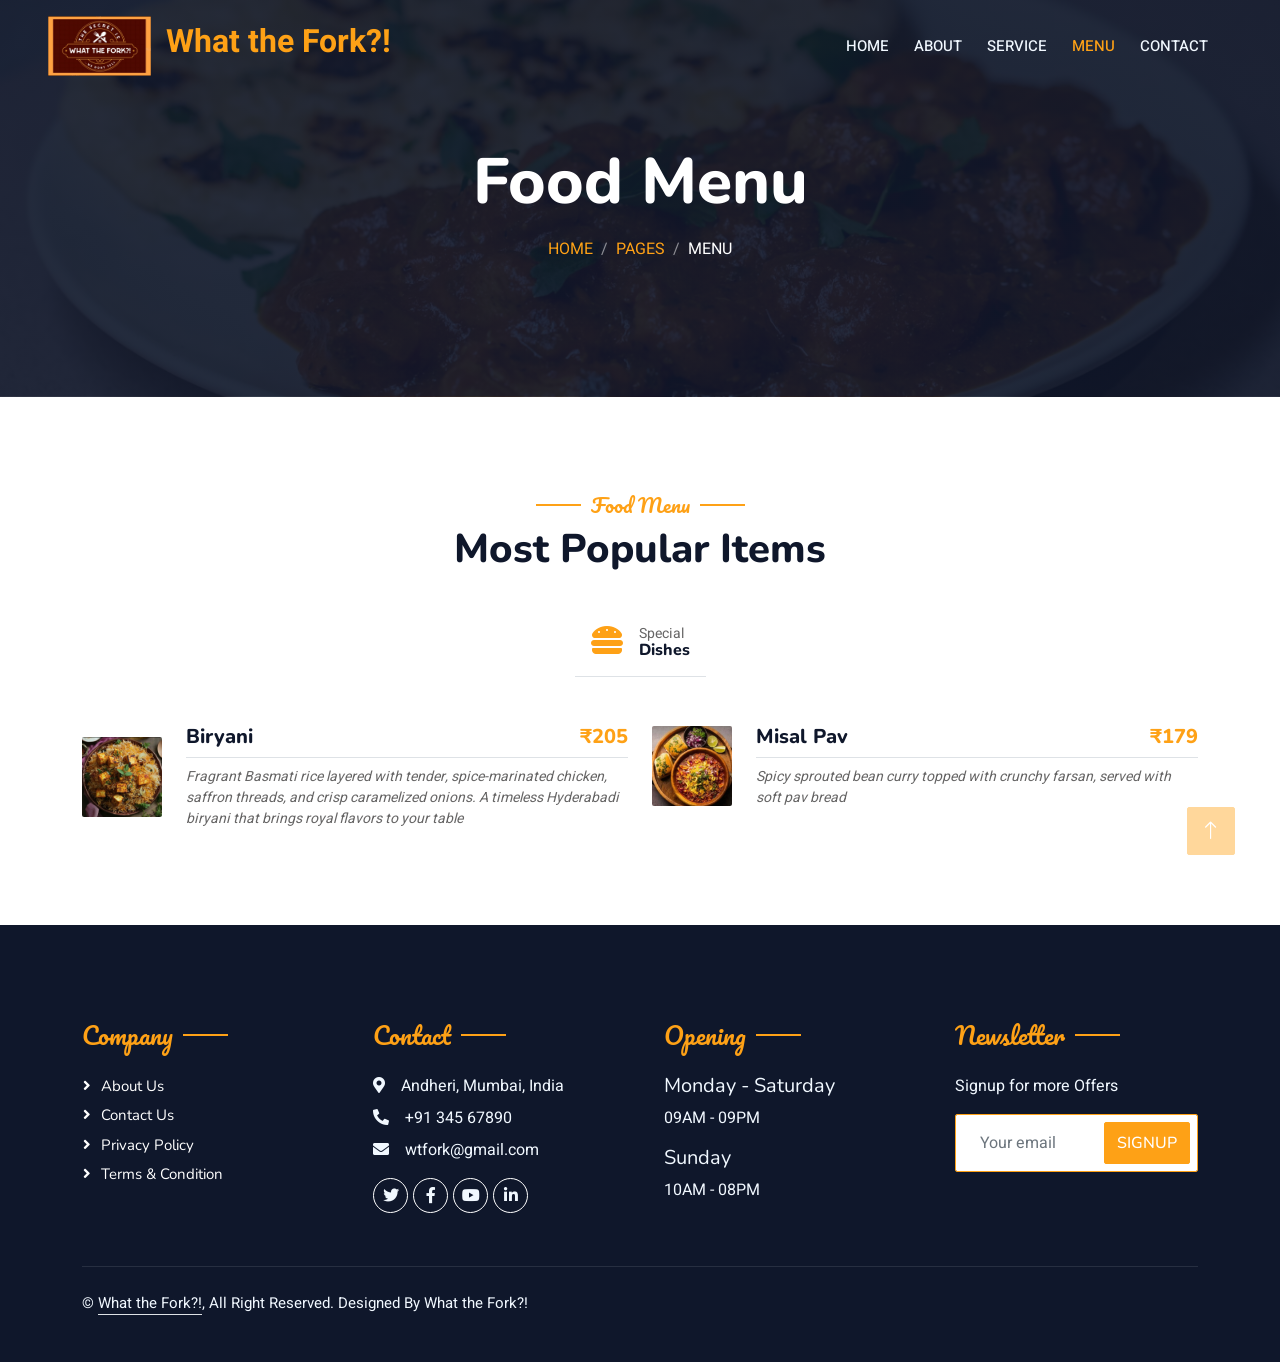
<file: menu.html>
<!DOCTYPE html>
<html lang="en">

<head>
    <meta charset="utf-8">
    <title>Restoran - Bootstrap Restaurant Template</title>
    <meta content="width=device-width, initial-scale=1.0" name="viewport">
    <meta content="" name="keywords">
    <meta content="" name="description">

    <!-- Favicon -->
    <link href="img/favicon.ico" rel="icon">

    <!-- Google Web Fonts -->
    <link rel="preconnect" href="https://fonts.googleapis.com">
    <link rel="preconnect" href="https://fonts.gstatic.com" crossorigin>
    <link href="https://fonts.googleapis.com/css2?family=Heebo:wght@400;500;600&family=Nunito:wght@600;700;800&family=Pacifico&display=swap" rel="stylesheet">

    <!-- Icon Font Stylesheet -->
    <link href="https://cdnjs.cloudflare.com/ajax/libs/font-awesome/5.10.0/css/all.min.css" rel="stylesheet">
    <link href="https://cdn.jsdelivr.net/npm/bootstrap-icons@1.4.1/font/bootstrap-icons.css" rel="stylesheet">

    <!-- Libraries Stylesheet -->
    <link href="lib/animate/animate.min.css" rel="stylesheet">
    <link href="lib/owlcarousel/assets/owl.carousel.min.css" rel="stylesheet">
    <link href="lib/tempusdominus/css/tempusdominus-bootstrap-4.min.css" rel="stylesheet" />

    <!-- Customized Bootstrap Stylesheet -->
    <link href="css/bootstrap.min.css" rel="stylesheet">

    <!-- Template Stylesheet -->
    <link href="css/style.css" rel="stylesheet">
</head>

<body>
    <div class="container-xxl bg-white p-0">
        <!-- Spinner Start -->
        <div id="spinner" class="show bg-white position-fixed translate-middle w-100 vh-100 top-50 start-50 d-flex align-items-center justify-content-center">
            <div class="spinner-border text-primary" style="width: 3rem; height: 3rem;" role="status">
                <span class="sr-only">Loading...</span>
            </div>
        </div>
        <!-- Spinner End -->


        <!-- Navbar & Hero Start -->
        <div class="container-xxl position-relative p-0">
            <nav class="navbar navbar-expand-lg navbar-dark bg-dark px-4 px-lg-5 py-3 py-lg-0">
                <a href="" class="navbar-brand p-0">
                    <img src="img/logo.jpg" alt="Logo"style="height:90px !important; width:auto !important;">
                        <span style="font-size: 32px; color: #fea116; font-weight: bold; margin-left: 10px;">
                            What the Fork?!
                        </span>
                </a>
                <button class="navbar-toggler" type="button" data-bs-toggle="collapse" data-bs-target="#navbarCollapse">
                    <span class="fa fa-bars"></span>
                </button>
                <div class="collapse navbar-collapse" id="navbarCollapse">
                    <div class="navbar-nav ms-auto py-0 pe-4">
                        <a href="index.html" class="nav-item nav-link">Home</a>
                        <a href="about.html" class="nav-item nav-link">About</a>
                        <a href="service.html" class="nav-item nav-link">Service</a>
                        <a href="menu.html" class="nav-item nav-link active">Menu</a>
                        <a href="contact.html" class="nav-item nav-link">Contact</a>
                    
            </nav>

            <div class="container-xxl py-5 bg-dark hero-header mb-5">
                <div class="container text-center my-5 pt-5 pb-4">
                    <h1 class="display-3 text-white mb-3 animated slideInDown">Food Menu</h1>
                    <nav aria-label="breadcrumb">
                        <ol class="breadcrumb justify-content-center text-uppercase">
                            <li class="breadcrumb-item"><a href="#">Home</a></li>
                            <li class="breadcrumb-item"><a href="#">Pages</a></li>
                            <li class="breadcrumb-item text-white active" aria-current="page">Menu</li>
                        </ol>
                    </nav>
                </div>
            </div>
        </div>
        <!-- Navbar & Hero End -->


        <!-- Menu Start -->
        <div class="container-xxl py-5">
            <div class="container">
                <div class="text-center wow fadeInUp" data-wow-delay="0.1s">
                    <h5 class="section-title ff-secondary text-center text-primary fw-normal">Food Menu</h5>
                    <h1 class="mb-5">Most Popular Items</h1>
                </div>
                <div class="tab-class text-center wow fadeInUp" data-wow-delay="0.1s">
                    <ul class="nav nav-pills d-inline-flex justify-content-center border-bottom mb-5">
                        <ass="nav-item">
                            <a class="d-flex align-items-center text-start mx-3 pb-3" data-bs-toggle="pill" href="#tab-2">
                                <i class="fa fa-hamburger fa-2x text-primary"></i>
                                <div class="ps-3">
                                    <small class="text-body">Special</small>
                                    <h6 class="mt-n1 mb-0">Dishes</h6>
                                </div>
                            </a>
                        </li>
                       
                    </ul>
                    <div class="tab-content">
                        <div id="tab-1" class="tab-pane fade show p-0 active">
                            <div class="row g-4">
                                <div class="col-lg-6">
                                    <div class="d-flex align-items-center">
                                        <img class="flex-shrink-0 img-fluid rounded" src="img/menu-1.jpg" alt="" style="width: 80px;">
                                        <div class="w-100 d-flex flex-column text-start ps-4">
                                            <h5 class="d-flex justify-content-between border-bottom pb-2">
                                                <span>Biryani</span>
                                                <span class="text-primary">₹205</span>
                                            </h5>
                                            <small class="fst-italic">Fragrant Basmati rice layered with tender, spice-marinated chicken, saffron threads, and crisp caramelized onions. A timeless Hyderabadi biryani that brings royal flavors to your table</small>
                                        </div>
                                    </div>
                                </div>
                                <div class="col-lg-6">
                                    <div class="d-flex align-items-center">
                                        <img class="flex-shrink-0 img-fluid rounded" src="img/menu-3.jpg" alt="" style="width: 80px;">
                                        <div class="w-100 d-flex flex-column text-start ps-4">
                                            <h5 class="d-flex justify-content-between border-bottom pb-2">
                                                <span>Misal Pav</span>
                                                <span class="text-primary">₹179</span>
                                            </h5>
                                            <small class="fst-italic">Spicy sprouted bean curry topped with crunchy farsan, served with soft pav bread</small>
                                        </div>
                                    </div>
                                </div>
                            </div>
                        </div>
                    </div>
                </div>
            </div>
        </div>
        <!-- Menu End -->
        

        <!-- Footer Start -->
        <div class="container-fluid bg-dark text-light footer pt-5 mt-5 wow fadeIn" data-wow-delay="0.1s">
            <div class="container py-5">
                <div class="row g-5">
                    <div class="col-lg-3 col-md-6">
                        <h4 class="section-title ff-secondary text-start text-primary fw-normal mb-4">Company</h4>
                        <a class="btn btn-link" href="">About Us</a>
                        <a class="btn btn-link" href="">Contact Us</a>
                        <a class="btn btn-link" href="">Privacy Policy</a>
                        <a class="btn btn-link" href="">Terms & Condition</a>
                    </div>
                    <div class="col-lg-3 col-md-6">
                        <h4 class="section-title ff-secondary text-start text-primary fw-normal mb-4">Contact</h4>
                        <p class="mb-2"><i class="fa fa-map-marker-alt me-3"></i>Andheri, Mumbai, India</p>
                        <p class="mb-2"><i class="fa fa-phone-alt me-3"></i>+91 345 67890</p>
                        <p class="mb-2"><i class="fa fa-envelope me-3"></i>wtfork@gmail.com</p>
                        <div class="d-flex pt-2">
                            <a class="btn btn-outline-light btn-social" href=""><i class="fab fa-twitter"></i></a>
                            <a class="btn btn-outline-light btn-social" href=""><i class="fab fa-facebook-f"></i></a>
                            <a class="btn btn-outline-light btn-social" href=""><i class="fab fa-youtube"></i></a>
                            <a class="btn btn-outline-light btn-social" href=""><i class="fab fa-linkedin-in"></i></a>
                        </div>
                    </div>
                    <div class="col-lg-3 col-md-6">
                        <h4 class="section-title ff-secondary text-start text-primary fw-normal mb-4">Opening</h4>
                        <h5 class="text-light fw-normal">Monday - Saturday</h5>
                        <p>09AM - 09PM</p>
                        <h5 class="text-light fw-normal">Sunday</h5>
                        <p>10AM - 08PM</p>
                    </div>
                    <div class="col-lg-3 col-md-6">
                        <h4 class="section-title ff-secondary text-start text-primary fw-normal mb-4">Newsletter</h4>
                        <p>Signup for more Offers</p>
                        <div class="position-relative mx-auto" style="max-width: 400px;">
                            <input class="form-control border-primary w-100 py-3 ps-4 pe-5" type="text" placeholder="Your email">
                            <button type="button" class="btn btn-primary py-2 position-absolute top-0 end-0 mt-2 me-2">SignUp</button>
                        </div>
                    </div>
                </div>
            </div>
            <div class="container">
                <div class="copyright">
                    <div class="row">
                        <div class="col-md-6 text-center text-md-start mb-3 mb-md-0">
                            &copy; <a class="border-bottom" href="#"> What the Fork?!</a>, All Right Reserved. 
							
							<!--/*** This template is free as long as you keep the footer author’s credit link/attribution link/backlink. If you'd like to use the template without the footer author’s credit link/attribution link/backlink, you can purchase the Credit Removal License from "https://htmlcodex.com/credit-removal". Thank you for your support. ***/-->
							Designed By  What the Fork?!<a class="border-bottom" href="https://htmlcodex.com"></a><br><br>
                            
                        </div>
                    </div>
                </div>
            </div>
        </div>
        <!-- Footer End -->


        <!-- Back to Top -->
        <a href="#" class="btn btn-lg btn-primary btn-lg-square back-to-top"><i class="bi bi-arrow-up"></i></a>
    </div>

    <!-- JavaScript Libraries -->
    <script src="https://code.jquery.com/jquery-3.4.1.min.js"></script>
    <script src="https://cdn.jsdelivr.net/npm/bootstrap@5.0.0/dist/js/bootstrap.bundle.min.js"></script>
    <script src="lib/wow/wow.min.js"></script>
    <script src="lib/easing/easing.min.js"></script>
    <script src="lib/waypoints/waypoints.min.js"></script>
    <script src="lib/counterup/counterup.min.js"></script>
    <script src="lib/owlcarousel/owl.carousel.min.js"></script>
    <script src="lib/tempusdominus/js/moment.min.js"></script>
    <script src="lib/tempusdominus/js/moment-timezone.min.js"></script>
    <script src="lib/tempusdominus/js/tempusdominus-bootstrap-4.min.js"></script>

    <!-- Template Javascript -->
    <script src="js/main.js"></script>
</body>

</html>
</file>
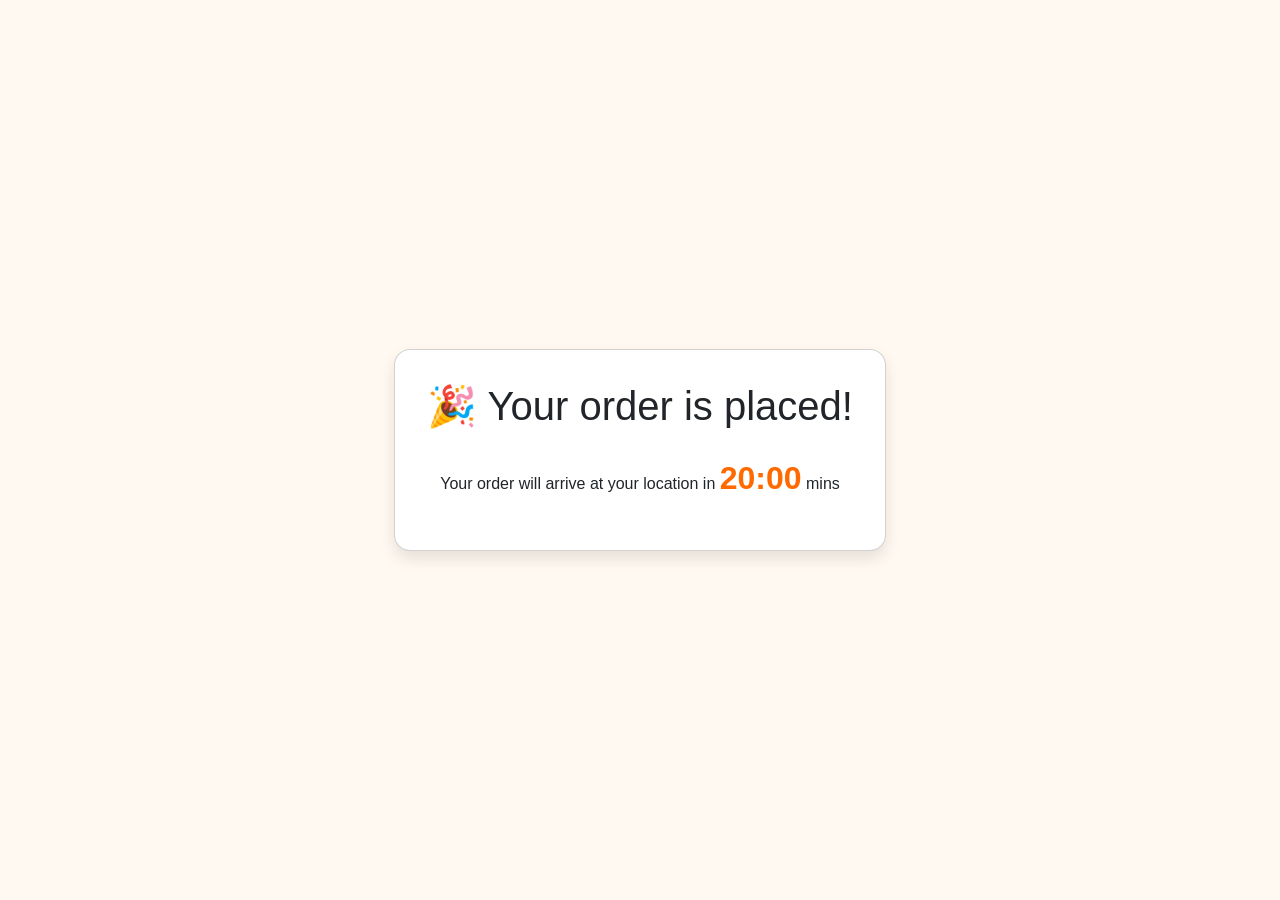
<file: order-status.html>
<!DOCTYPE html>
<html lang="en">
<head>
  <meta charset="UTF-8" />
  <title>Order Placed</title>
  <meta name="viewport" content="width=device-width, initial-scale=1.0" />
  <!-- Bootstrap CSS (optional, for styling) -->
  <link href="https://cdn.jsdelivr.net/npm/bootstrap@5.2.2/dist/css/bootstrap.min.css" rel="stylesheet">
  <style>
    body { display:flex; align-items:center; justify-content:center; height:100vh; background:#FFF9F1; font-family:sans-serif; }
    .card { padding:2rem; border-radius:1rem; box-shadow:0 0.5rem 1rem rgba(0,0,0,0.1); text-align:center; background:white; }
    #timer { font-size:2rem; font-weight:bold; color:#ff6a00; }
  </style>
</head>
<body>
  <div class="card">
    <h1 class="mb-4">🎉 Your order is placed!</h1>
    <p>Your order will arrive at your location in <span id="timer">20:00</span> mins </p>
  </div>

  <script>
    // 20 minutes in seconds
    let remaining = 20 * 60;
    const timerEl = document.getElementById('timer');

    const interval = setInterval(() => {
      const m = Math.floor(remaining / 60);
      const s = remaining % 60;
      timerEl.textContent = `${String(m).padStart(2,'0')}:${String(s).padStart(2,'0')}`;
      remaining--;

      if (remaining < 0) {
        clearInterval(interval);
        // Optionally redirect back to the reservation page:
        // window.location.href = 'index.html';
        timerEl.textContent = '00:00';
      }
    }, 1000);
  </script>
</body>
</html>
</file>
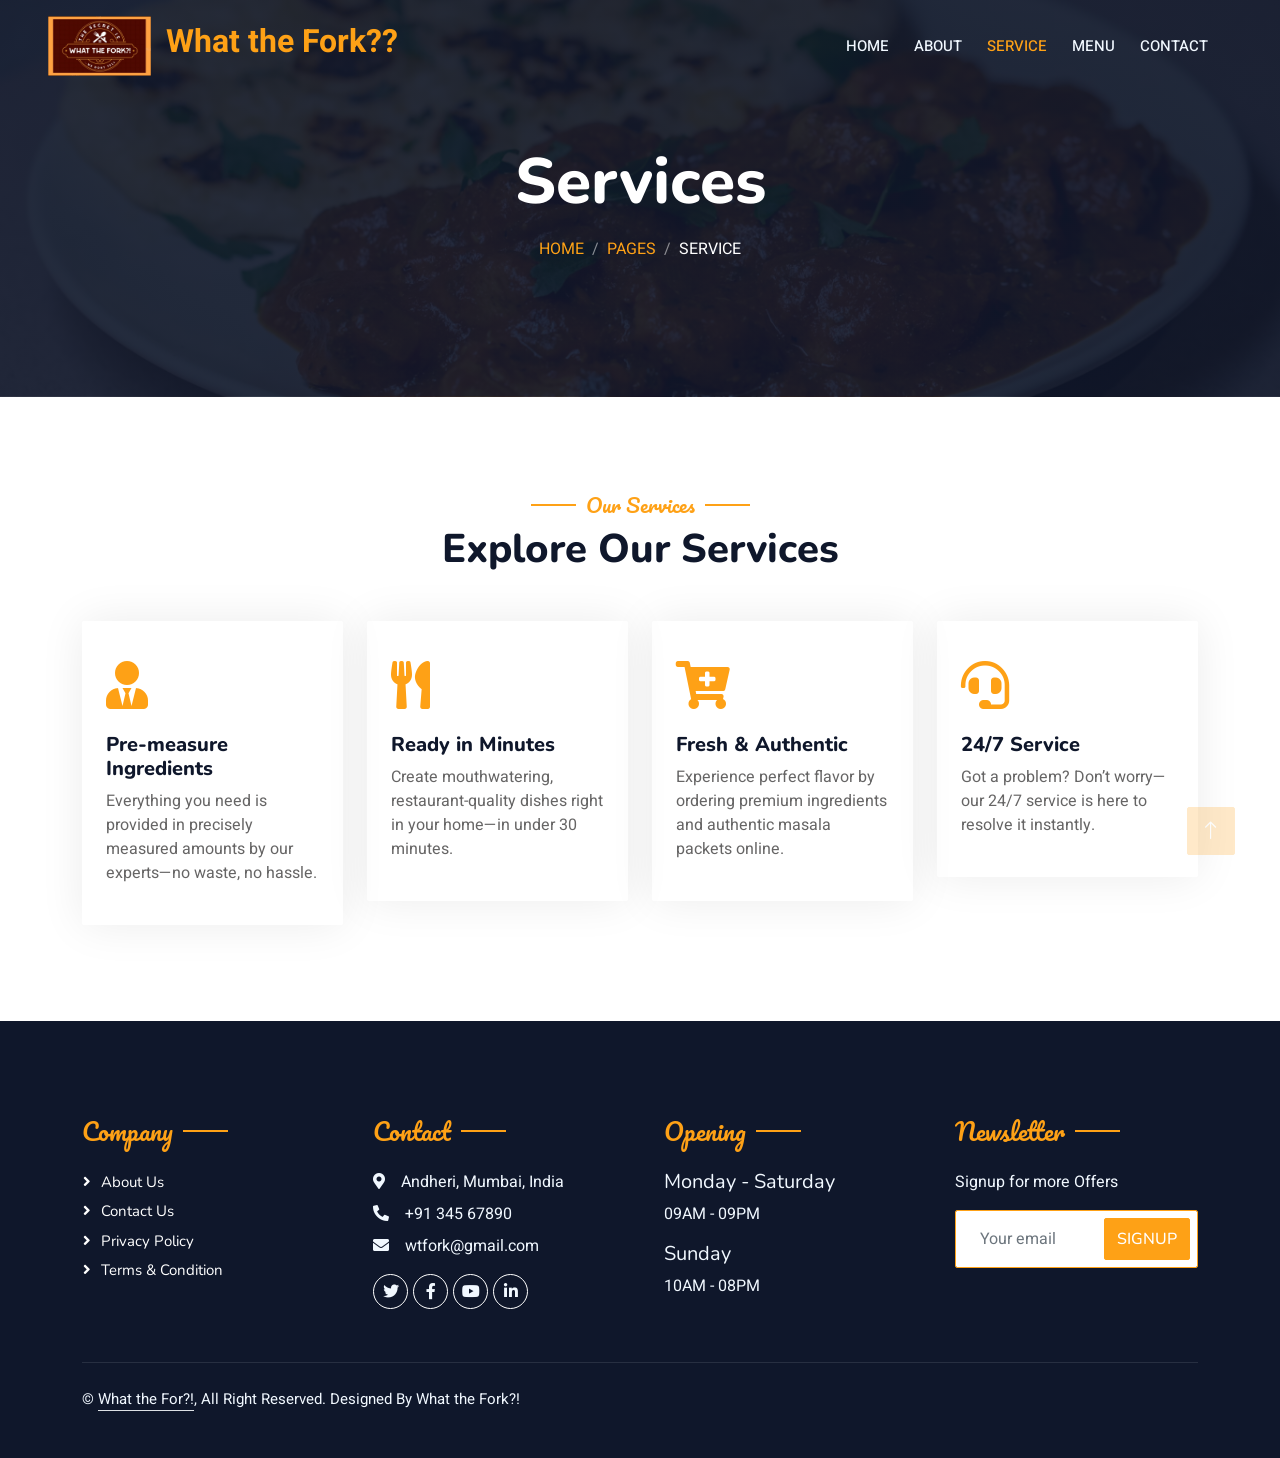
<file: service.html>
<!DOCTYPE html>
<html lang="en">

<head>
    <meta charset="utf-8">
    <title>Restoran - Bootstrap Restaurant Template</title>
    <meta content="width=device-width, initial-scale=1.0" name="viewport">
    <meta content="" name="keywords">
    <meta content="" name="description">

    <!-- Favicon -->
    <link href="img/favicon.ico" rel="icon">

    <!-- Google Web Fonts -->
    <link rel="preconnect" href="https://fonts.googleapis.com">
    <link rel="preconnect" href="https://fonts.gstatic.com" crossorigin>
    <link href="https://fonts.googleapis.com/css2?family=Heebo:wght@400;500;600&family=Nunito:wght@600;700;800&family=Pacifico&display=swap" rel="stylesheet">

    <!-- Icon Font Stylesheet -->
    <link href="https://cdnjs.cloudflare.com/ajax/libs/font-awesome/5.10.0/css/all.min.css" rel="stylesheet">
    <link href="https://cdn.jsdelivr.net/npm/bootstrap-icons@1.4.1/font/bootstrap-icons.css" rel="stylesheet">

    <!-- Libraries Stylesheet -->
    <link href="lib/animate/animate.min.css" rel="stylesheet">
    <link href="lib/owlcarousel/assets/owl.carousel.min.css" rel="stylesheet">
    <link href="lib/tempusdominus/css/tempusdominus-bootstrap-4.min.css" rel="stylesheet" />

    <!-- Customized Bootstrap Stylesheet -->
    <link href="css/bootstrap.min.css" rel="stylesheet">

    <!-- Template Stylesheet -->
    <link href="css/style.css" rel="stylesheet">
</head>

<body>
    <div class="container-xxl bg-white p-0">
        <!-- Spinner Start -->
        <div id="spinner" class="show bg-white position-fixed translate-middle w-100 vh-100 top-50 start-50 d-flex align-items-center justify-content-center">
            <div class="spinner-border text-primary" style="width: 3rem; height: 3rem;" role="status">
                <span class="sr-only">Loading...</span>
            </div>
        </div>
        <!-- Spinner End -->


        <!-- Navbar & Hero Start -->
        <div class="container-xxl position-relative p-0">
            <nav class="navbar navbar-expand-lg navbar-dark bg-dark px-4 px-lg-5 py-3 py-lg-0">
                <a href="" class="navbar-brand p-0">
                    <img src="img/logo.jpg" alt="Logo"style="height:90px !important; width:auto !important;">
                        <span style="font-size: 32px; color: #fea116; font-weight: bold; margin-left: 10px;">
                            What the Fork??
                        </span>
                </a>
                <button class="navbar-toggler" type="button" data-bs-toggle="collapse" data-bs-target="#navbarCollapse">
                    <span class="fa fa-bars"></span>
                </button>
                <div class="collapse navbar-collapse" id="navbarCollapse">
                    <div class="navbar-nav ms-auto py-0 pe-4">
                        <a href="index.html" class="nav-item nav-link">Home</a>
                        <a href="about.html" class="nav-item nav-link">About</a>
                        <a href="service.html" class="nav-item nav-link active">Service</a>
                        <a href="menu.html" class="nav-item nav-link">Menu</a>
                        <a href="contact.html" class="nav-item nav-link">Contact</a>
                    
            </nav>

            <div class="container-xxl py-5 bg-dark hero-header mb-5">
                <div class="container text-center my-5 pt-5 pb-4">
                    <h1 class="display-3 text-white mb-3 animated slideInDown">Services</h1>
                    <nav aria-label="breadcrumb">
                        <ol class="breadcrumb justify-content-center text-uppercase">
                            <li class="breadcrumb-item"><a href="#">Home</a></li>
                            <li class="breadcrumb-item"><a href="#">Pages</a></li>
                            <li class="breadcrumb-item text-white active" aria-current="page">Service</li>
                        </ol>
                    </nav>
                </div>
            </div>
        </div>
        <!-- Navbar & Hero End -->


        <!-- Service Start -->
        <div class="container-xxl py-5">
            <div class="container">
                <div class="text-center wow fadeInUp" data-wow-delay="0.1s">
                    <h5 class="section-title ff-secondary text-center text-primary fw-normal">Our Services</h5>
                    <h1 class="mb-5">Explore Our Services</h1>
                </div>
                <div class="row g-4">
                    <div class="col-lg-3 col-sm-6 wow fadeInUp" data-wow-delay="0.1s">
                        <div class="service-item rounded pt-3">
                            <div class="p-4">
                                <i class="fa fa-3x fa-user-tie text-primary mb-4"></i>
                                <h5>Pre-measure Ingredients</h5>
                                <p>Everything you need is provided in precisely measured amounts by our experts—no waste, no hassle.</p>
                            </div>
                        </div>
                    </div>
                    <div class="col-lg-3 col-sm-6 wow fadeInUp" data-wow-delay="0.3s">
                        <div class="service-item rounded pt-3">
                            <div class="p-4">
                                <i class="fa fa-3x fa-utensils text-primary mb-4"></i>
                                <h5>Ready in Minutes</h5>
                                <p>     Create mouthwatering, restaurant-quality dishes right in your home—in under 30 minutes.                           </p>
                            </div>
                        </div>
                    </div>
                    <div class="col-lg-3 col-sm-6 wow fadeInUp" data-wow-delay="0.5s">
                        <div class="service-item rounded pt-3">
                            <div class="p-4">
                                <i class="fa fa-3x fa-cart-plus text-primary mb-4"></i>
                                <h5>Fresh & Authentic</h5>
                                <p>Experience perfect flavor by ordering premium ingredients and authentic masala packets online.</p>
                            </div>
                        </div>
                    </div>
                    <div class="col-lg-3 col-sm-6 wow fadeInUp" data-wow-delay="0.7s">
                        <div class="service-item rounded pt-3">
                            <div class="p-4">
                                <i class="fa fa-3x fa-headset text-primary mb-4"></i>
                                <h5>24/7 Service</h5>
                                <p>  Got a problem? Don’t worry—our 24/7 service is here to resolve it instantly.                                  </p>
                            </div>
                        </div>
                    </div>
                </div>
            </div>
        </div>
        <!-- Service End -->
        

         <!-- Footer Start -->
         <div class="container-fluid bg-dark text-light footer pt-5 mt-5 wow fadeIn" data-wow-delay="0.1s">
            <div class="container py-5">
                <div class="row g-5">
                    <div class="col-lg-3 col-md-6">
                        <h4 class="section-title ff-secondary text-start text-primary fw-normal mb-4">Company</h4>
                        <a class="btn btn-link" href="">About Us</a>
                        <a class="btn btn-link" href="">Contact Us</a>
                        <a class="btn btn-link" href="">Privacy Policy</a>
                        <a class="btn btn-link" href="">Terms & Condition</a>
                    </div>
                    <div class="col-lg-3 col-md-6">
                        <h4 class="section-title ff-secondary text-start text-primary fw-normal mb-4">Contact</h4>
                        <p class="mb-2"><i class="fa fa-map-marker-alt me-3"></i>Andheri, Mumbai, India</p>
                        <p class="mb-2"><i class="fa fa-phone-alt me-3"></i>+91 345 67890</p>
                        <p class="mb-2"><i class="fa fa-envelope me-3"></i>wtfork@gmail.com</p>
                        <div class="d-flex pt-2">
                            <a class="btn btn-outline-light btn-social" href=""><i class="fab fa-twitter"></i></a>
                            <a class="btn btn-outline-light btn-social" href=""><i class="fab fa-facebook-f"></i></a>
                            <a class="btn btn-outline-light btn-social" href=""><i class="fab fa-youtube"></i></a>
                            <a class="btn btn-outline-light btn-social" href=""><i class="fab fa-linkedin-in"></i></a>
                        </div>
                    </div>
                    <div class="col-lg-3 col-md-6">
                        <h4 class="section-title ff-secondary text-start text-primary fw-normal mb-4">Opening</h4>
                        <h5 class="text-light fw-normal">Monday - Saturday</h5>
                        <p>09AM - 09PM</p>
                        <h5 class="text-light fw-normal">Sunday</h5>
                        <p>10AM - 08PM</p>
                    </div>
                    <div class="col-lg-3 col-md-6">
                        <h4 class="section-title ff-secondary text-start text-primary fw-normal mb-4">Newsletter</h4>
                        <p>Signup for more Offers</p>
                        <div class="position-relative mx-auto" style="max-width: 400px;">
                            <input class="form-control border-primary w-100 py-3 ps-4 pe-5" type="text" placeholder="Your email">
                            <button type="button" class="btn btn-primary py-2 position-absolute top-0 end-0 mt-2 me-2">SignUp</button>
                        </div>
                    </div>
                </div>
            </div>
            <div class="container">
                <div class="copyright">
                    <div class="row">
                        <div class="col-md-6 text-center text-md-start mb-3 mb-md-0">
                            &copy; <a class="border-bottom" href="#">What the For?!</a>, All Right Reserved. 
						
							<!--/*** This template is free as long as you keep the footer author’s credit link/attribution link/backlink. If you'd like to use the template without the footer author’s credit link/attribution link/backlink, you can purchase the Credit Removal License from "https://htmlcodex.com/credit-removal". Thank you for your support. ***/-->
							Designed By What the Fork?!<a class="border-bottom" href="https://htmlcodex.com"></a><br><br>
                            
                        </div>
                    </div>
                </div>
            </div>
        </div>
        <!-- Footer End -->


        <!-- Back to Top -->
        <a href="#" class="btn btn-lg btn-primary btn-lg-square back-to-top"><i class="bi bi-arrow-up"></i></a>
    </div>

    <!-- JavaScript Libraries -->
    <script src="https://code.jquery.com/jquery-3.4.1.min.js"></script>
    <script src="https://cdn.jsdelivr.net/npm/bootstrap@5.0.0/dist/js/bootstrap.bundle.min.js"></script>
    <script src="lib/wow/wow.min.js"></script>
    <script src="lib/easing/easing.min.js"></script>
    <script src="lib/waypoints/waypoints.min.js"></script>
    <script src="lib/counterup/counterup.min.js"></script>
    <script src="lib/owlcarousel/owl.carousel.min.js"></script>
    <script src="lib/tempusdominus/js/moment.min.js"></script>
    <script src="lib/tempusdominus/js/moment-timezone.min.js"></script>
    <script src="lib/tempusdominus/js/tempusdominus-bootstrap-4.min.js"></script>

    <!-- Template Javascript -->
    <script src="js/main.js"></script>
</body>

</html>
</file>
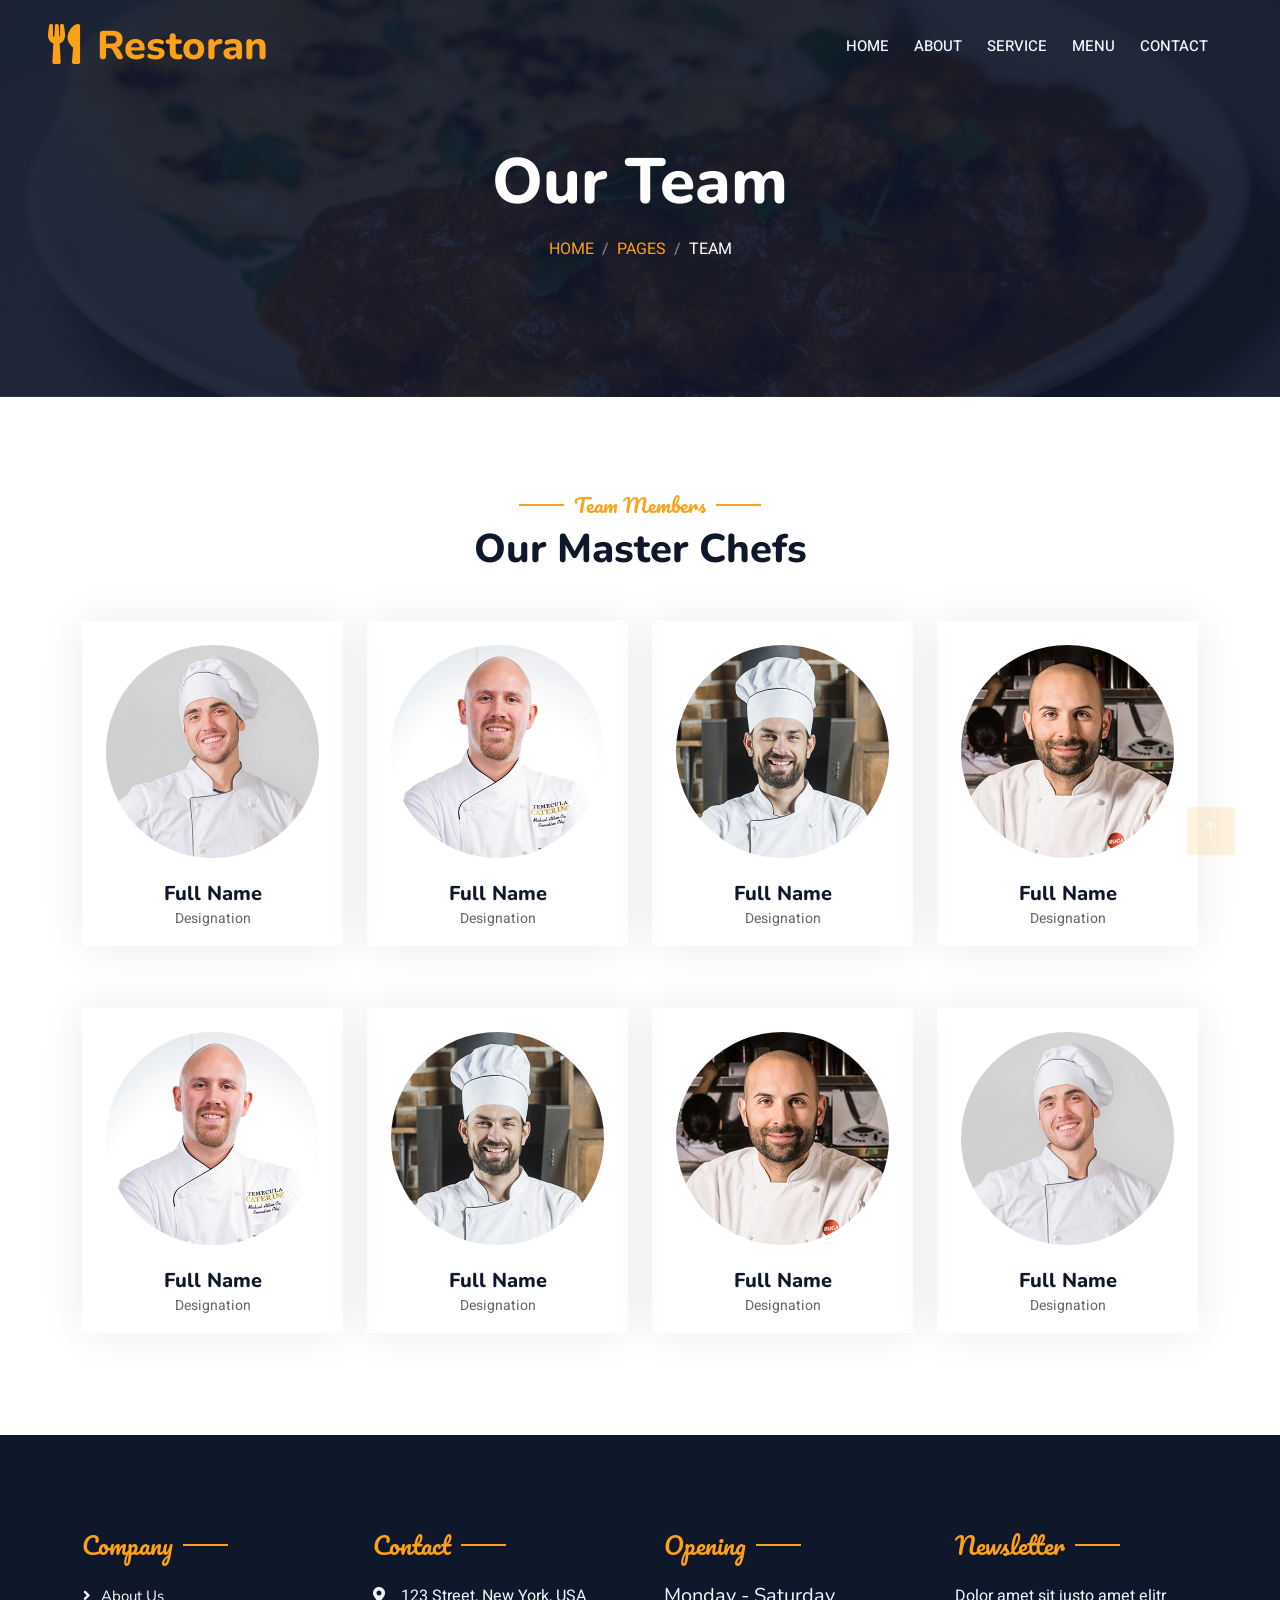
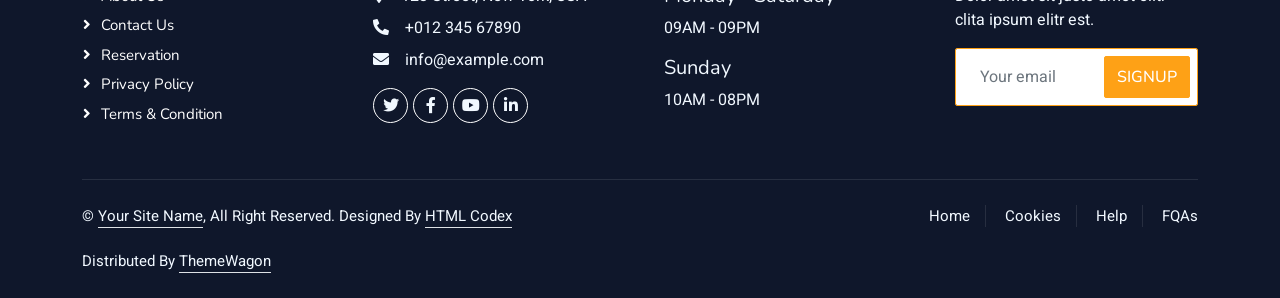
<file: team.html>
<!DOCTYPE html>
<html lang="en">

<head>
    <meta charset="utf-8">
    <title>Restoran - Bootstrap Restaurant Template</title>
    <meta content="width=device-width, initial-scale=1.0" name="viewport">
    <meta content="" name="keywords">
    <meta content="" name="description">

    <!-- Favicon -->
    <link href="img/favicon.ico" rel="icon">

    <!-- Google Web Fonts -->
    <link rel="preconnect" href="https://fonts.googleapis.com">
    <link rel="preconnect" href="https://fonts.gstatic.com" crossorigin>
    <link href="https://fonts.googleapis.com/css2?family=Heebo:wght@400;500;600&family=Nunito:wght@600;700;800&family=Pacifico&display=swap" rel="stylesheet">

    <!-- Icon Font Stylesheet -->
    <link href="https://cdnjs.cloudflare.com/ajax/libs/font-awesome/5.10.0/css/all.min.css" rel="stylesheet">
    <link href="https://cdn.jsdelivr.net/npm/bootstrap-icons@1.4.1/font/bootstrap-icons.css" rel="stylesheet">

    <!-- Libraries Stylesheet -->
    <link href="lib/animate/animate.min.css" rel="stylesheet">
    <link href="lib/owlcarousel/assets/owl.carousel.min.css" rel="stylesheet">
    <link href="lib/tempusdominus/css/tempusdominus-bootstrap-4.min.css" rel="stylesheet" />

    <!-- Customized Bootstrap Stylesheet -->
    <link href="css/bootstrap.min.css" rel="stylesheet">

    <!-- Template Stylesheet -->
    <link href="css/style.css" rel="stylesheet">
</head>

<body>
    <div class="container-xxl bg-white p-0">
        <!-- Spinner Start -->
        <div id="spinner" class="show bg-white position-fixed translate-middle w-100 vh-100 top-50 start-50 d-flex align-items-center justify-content-center">
            <div class="spinner-border text-primary" style="width: 3rem; height: 3rem;" role="status">
                <span class="sr-only">Loading...</span>
            </div>
        </div>
        <!-- Spinner End -->


        <!-- Navbar & Hero Start -->
        <div class="container-xxl position-relative p-0">
            <nav class="navbar navbar-expand-lg navbar-dark bg-dark px-4 px-lg-5 py-3 py-lg-0">
                <a href="" class="navbar-brand p-0">
                    <h1 class="text-primary m-0"><i class="fa fa-utensils me-3"></i>Restoran</h1>
                    <!-- <img src="img/logo.png" alt="Logo"> -->
                </a>
                <button class="navbar-toggler" type="button" data-bs-toggle="collapse" data-bs-target="#navbarCollapse">
                    <span class="fa fa-bars"></span>
                </button>
                <div class="collapse navbar-collapse" id="navbarCollapse">
                    <div class="navbar-nav ms-auto py-0 pe-4">
                        <a href="index.html" class="nav-item nav-link">Home</a>
                        <a href="about.html" class="nav-item nav-link">About</a>
                        <a href="service.html" class="nav-item nav-link">Service</a>
                        <a href="menu.html" class="nav-item nav-link">Menu</a>
                        <a href="contact.html" class="nav-item nav-link">Contact</a>
                    
            </nav>

            <div class="container-xxl py-5 bg-dark hero-header mb-5">
                <div class="container text-center my-5 pt-5 pb-4">
                    <h1 class="display-3 text-white mb-3 animated slideInDown">Our Team</h1>
                    <nav aria-label="breadcrumb">
                        <ol class="breadcrumb justify-content-center text-uppercase">
                            <li class="breadcrumb-item"><a href="#">Home</a></li>
                            <li class="breadcrumb-item"><a href="#">Pages</a></li>
                            <li class="breadcrumb-item text-white active" aria-current="page">Team</li>
                        </ol>
                    </nav>
                </div>
            </div>
        </div>
        <!-- Navbar & Hero End -->


        <!-- Team Start -->
        <div class="container-xxl pt-5 pb-3">
            <div class="container">
                <div class="text-center wow fadeInUp" data-wow-delay="0.1s">
                    <h5 class="section-title ff-secondary text-center text-primary fw-normal">Team Members</h5>
                    <h1 class="mb-5">Our Master Chefs</h1>
                </div>
                <div class="row g-4">
                    <div class="col-lg-3 col-md-6 wow fadeInUp" data-wow-delay="0.1s">
                        <div class="team-item text-center rounded overflow-hidden">
                            <div class="rounded-circle overflow-hidden m-4">
                                <img class="img-fluid" src="img/team-1.jpg" alt="">
                            </div>
                            <h5 class="mb-0">Full Name</h5>
                            <small>Designation</small>
                            <div class="d-flex justify-content-center mt-3">
                                <a class="btn btn-square btn-primary mx-1" href=""><i class="fab fa-facebook-f"></i></a>
                                <a class="btn btn-square btn-primary mx-1" href=""><i class="fab fa-twitter"></i></a>
                                <a class="btn btn-square btn-primary mx-1" href=""><i class="fab fa-instagram"></i></a>
                            </div>
                        </div>
                    </div>
                    <div class="col-lg-3 col-md-6 wow fadeInUp" data-wow-delay="0.3s">
                        <div class="team-item text-center rounded overflow-hidden">
                            <div class="rounded-circle overflow-hidden m-4">
                                <img class="img-fluid" src="img/team-2.jpg" alt="">
                            </div>
                            <h5 class="mb-0">Full Name</h5>
                            <small>Designation</small>
                            <div class="d-flex justify-content-center mt-3">
                                <a class="btn btn-square btn-primary mx-1" href=""><i class="fab fa-facebook-f"></i></a>
                                <a class="btn btn-square btn-primary mx-1" href=""><i class="fab fa-twitter"></i></a>
                                <a class="btn btn-square btn-primary mx-1" href=""><i class="fab fa-instagram"></i></a>
                            </div>
                        </div>
                    </div>
                    <div class="col-lg-3 col-md-6 wow fadeInUp" data-wow-delay="0.5s">
                        <div class="team-item text-center rounded overflow-hidden">
                            <div class="rounded-circle overflow-hidden m-4">
                                <img class="img-fluid" src="img/team-3.jpg" alt="">
                            </div>
                            <h5 class="mb-0">Full Name</h5>
                            <small>Designation</small>
                            <div class="d-flex justify-content-center mt-3">
                                <a class="btn btn-square btn-primary mx-1" href=""><i class="fab fa-facebook-f"></i></a>
                                <a class="btn btn-square btn-primary mx-1" href=""><i class="fab fa-twitter"></i></a>
                                <a class="btn btn-square btn-primary mx-1" href=""><i class="fab fa-instagram"></i></a>
                            </div>
                        </div>
                    </div>
                    <div class="col-lg-3 col-md-6 wow fadeInUp" data-wow-delay="0.7s">
                        <div class="team-item text-center rounded overflow-hidden">
                            <div class="rounded-circle overflow-hidden m-4">
                                <img class="img-fluid" src="img/team-4.jpg" alt="">
                            </div>
                            <h5 class="mb-0">Full Name</h5>
                            <small>Designation</small>
                            <div class="d-flex justify-content-center mt-3">
                                <a class="btn btn-square btn-primary mx-1" href=""><i class="fab fa-facebook-f"></i></a>
                                <a class="btn btn-square btn-primary mx-1" href=""><i class="fab fa-twitter"></i></a>
                                <a class="btn btn-square btn-primary mx-1" href=""><i class="fab fa-instagram"></i></a>
                            </div>
                        </div>
                    </div>
                    <div class="col-lg-3 col-md-6 wow fadeInUp" data-wow-delay="0.1s">
                        <div class="team-item text-center rounded overflow-hidden">
                            <div class="rounded-circle overflow-hidden m-4">
                                <img class="img-fluid" src="img/team-2.jpg" alt="">
                            </div>
                            <h5 class="mb-0">Full Name</h5>
                            <small>Designation</small>
                            <div class="d-flex justify-content-center mt-3">
                                <a class="btn btn-square btn-primary mx-1" href=""><i class="fab fa-facebook-f"></i></a>
                                <a class="btn btn-square btn-primary mx-1" href=""><i class="fab fa-twitter"></i></a>
                                <a class="btn btn-square btn-primary mx-1" href=""><i class="fab fa-instagram"></i></a>
                            </div>
                        </div>
                    </div>
                    <div class="col-lg-3 col-md-6 wow fadeInUp" data-wow-delay="0.3s">
                        <div class="team-item text-center rounded overflow-hidden">
                            <div class="rounded-circle overflow-hidden m-4">
                                <img class="img-fluid" src="img/team-3.jpg" alt="">
                            </div>
                            <h5 class="mb-0">Full Name</h5>
                            <small>Designation</small>
                            <div class="d-flex justify-content-center mt-3">
                                <a class="btn btn-square btn-primary mx-1" href=""><i class="fab fa-facebook-f"></i></a>
                                <a class="btn btn-square btn-primary mx-1" href=""><i class="fab fa-twitter"></i></a>
                                <a class="btn btn-square btn-primary mx-1" href=""><i class="fab fa-instagram"></i></a>
                            </div>
                        </div>
                    </div>
                    <div class="col-lg-3 col-md-6 wow fadeInUp" data-wow-delay="0.5s">
                        <div class="team-item text-center rounded overflow-hidden">
                            <div class="rounded-circle overflow-hidden m-4">
                                <img class="img-fluid" src="img/team-4.jpg" alt="">
                            </div>
                            <h5 class="mb-0">Full Name</h5>
                            <small>Designation</small>
                            <div class="d-flex justify-content-center mt-3">
                                <a class="btn btn-square btn-primary mx-1" href=""><i class="fab fa-facebook-f"></i></a>
                                <a class="btn btn-square btn-primary mx-1" href=""><i class="fab fa-twitter"></i></a>
                                <a class="btn btn-square btn-primary mx-1" href=""><i class="fab fa-instagram"></i></a>
                            </div>
                        </div>
                    </div>
                    <div class="col-lg-3 col-md-6 wow fadeInUp" data-wow-delay="0.7s">
                        <div class="team-item text-center rounded overflow-hidden">
                            <div class="rounded-circle overflow-hidden m-4">
                                <img class="img-fluid" src="img/team-1.jpg" alt="">
                            </div>
                            <h5 class="mb-0">Full Name</h5>
                            <small>Designation</small>
                            <div class="d-flex justify-content-center mt-3">
                                <a class="btn btn-square btn-primary mx-1" href=""><i class="fab fa-facebook-f"></i></a>
                                <a class="btn btn-square btn-primary mx-1" href=""><i class="fab fa-twitter"></i></a>
                                <a class="btn btn-square btn-primary mx-1" href=""><i class="fab fa-instagram"></i></a>
                            </div>
                        </div>
                    </div>
                </div>
            </div>
        </div>
        <!-- Team End -->
        

        <!-- Footer Start -->
        <div class="container-fluid bg-dark text-light footer pt-5 mt-5 wow fadeIn" data-wow-delay="0.1s">
            <div class="container py-5">
                <div class="row g-5">
                    <div class="col-lg-3 col-md-6">
                        <h4 class="section-title ff-secondary text-start text-primary fw-normal mb-4">Company</h4>
                        <a class="btn btn-link" href="">About Us</a>
                        <a class="btn btn-link" href="">Contact Us</a>
                        <a class="btn btn-link" href="">Reservation</a>
                        <a class="btn btn-link" href="">Privacy Policy</a>
                        <a class="btn btn-link" href="">Terms & Condition</a>
                    </div>
                    <div class="col-lg-3 col-md-6">
                        <h4 class="section-title ff-secondary text-start text-primary fw-normal mb-4">Contact</h4>
                        <p class="mb-2"><i class="fa fa-map-marker-alt me-3"></i>123 Street, New York, USA</p>
                        <p class="mb-2"><i class="fa fa-phone-alt me-3"></i>+012 345 67890</p>
                        <p class="mb-2"><i class="fa fa-envelope me-3"></i>info@example.com</p>
                        <div class="d-flex pt-2">
                            <a class="btn btn-outline-light btn-social" href=""><i class="fab fa-twitter"></i></a>
                            <a class="btn btn-outline-light btn-social" href=""><i class="fab fa-facebook-f"></i></a>
                            <a class="btn btn-outline-light btn-social" href=""><i class="fab fa-youtube"></i></a>
                            <a class="btn btn-outline-light btn-social" href=""><i class="fab fa-linkedin-in"></i></a>
                        </div>
                    </div>
                    <div class="col-lg-3 col-md-6">
                        <h4 class="section-title ff-secondary text-start text-primary fw-normal mb-4">Opening</h4>
                        <h5 class="text-light fw-normal">Monday - Saturday</h5>
                        <p>09AM - 09PM</p>
                        <h5 class="text-light fw-normal">Sunday</h5>
                        <p>10AM - 08PM</p>
                    </div>
                    <div class="col-lg-3 col-md-6">
                        <h4 class="section-title ff-secondary text-start text-primary fw-normal mb-4">Newsletter</h4>
                        <p>Dolor amet sit justo amet elitr clita ipsum elitr est.</p>
                        <div class="position-relative mx-auto" style="max-width: 400px;">
                            <input class="form-control border-primary w-100 py-3 ps-4 pe-5" type="text" placeholder="Your email">
                            <button type="button" class="btn btn-primary py-2 position-absolute top-0 end-0 mt-2 me-2">SignUp</button>
                        </div>
                    </div>
                </div>
            </div>
            <div class="container">
                <div class="copyright">
                    <div class="row">
                        <div class="col-md-6 text-center text-md-start mb-3 mb-md-0">
                            &copy; <a class="border-bottom" href="#">Your Site Name</a>, All Right Reserved. 
							
							<!--/*** This template is free as long as you keep the footer author’s credit link/attribution link/backlink. If you'd like to use the template without the footer author’s credit link/attribution link/backlink, you can purchase the Credit Removal License from "https://htmlcodex.com/credit-removal". Thank you for your support. ***/-->
							Designed By <a class="border-bottom" href="https://htmlcodex.com">HTML Codex</a><br><br>
                            Distributed By <a class="border-bottom" href="https://themewagon.com" target="_blank">ThemeWagon</a>
                        </div>
                        <div class="col-md-6 text-center text-md-end">
                            <div class="footer-menu">
                                <a href="">Home</a>
                                <a href="">Cookies</a>
                                <a href="">Help</a>
                                <a href="">FQAs</a>
                            </div>
                        </div>
                    </div>
                </div>
            </div>
        </div>
        <!-- Footer End -->


        <!-- Back to Top -->
        <a href="#" class="btn btn-lg btn-primary btn-lg-square back-to-top"><i class="bi bi-arrow-up"></i></a>
    </div>

    <!-- JavaScript Libraries -->
    <script src="https://code.jquery.com/jquery-3.4.1.min.js"></script>
    <script src="https://cdn.jsdelivr.net/npm/bootstrap@5.0.0/dist/js/bootstrap.bundle.min.js"></script>
    <script src="lib/wow/wow.min.js"></script>
    <script src="lib/easing/easing.min.js"></script>
    <script src="lib/waypoints/waypoints.min.js"></script>
    <script src="lib/counterup/counterup.min.js"></script>
    <script src="lib/owlcarousel/owl.carousel.min.js"></script>
    <script src="lib/tempusdominus/js/moment.min.js"></script>
    <script src="lib/tempusdominus/js/moment-timezone.min.js"></script>
    <script src="lib/tempusdominus/js/tempusdominus-bootstrap-4.min.js"></script>

    <!-- Template Javascript -->
    <script src="js/main.js"></script>
</body>

</html>
</file>
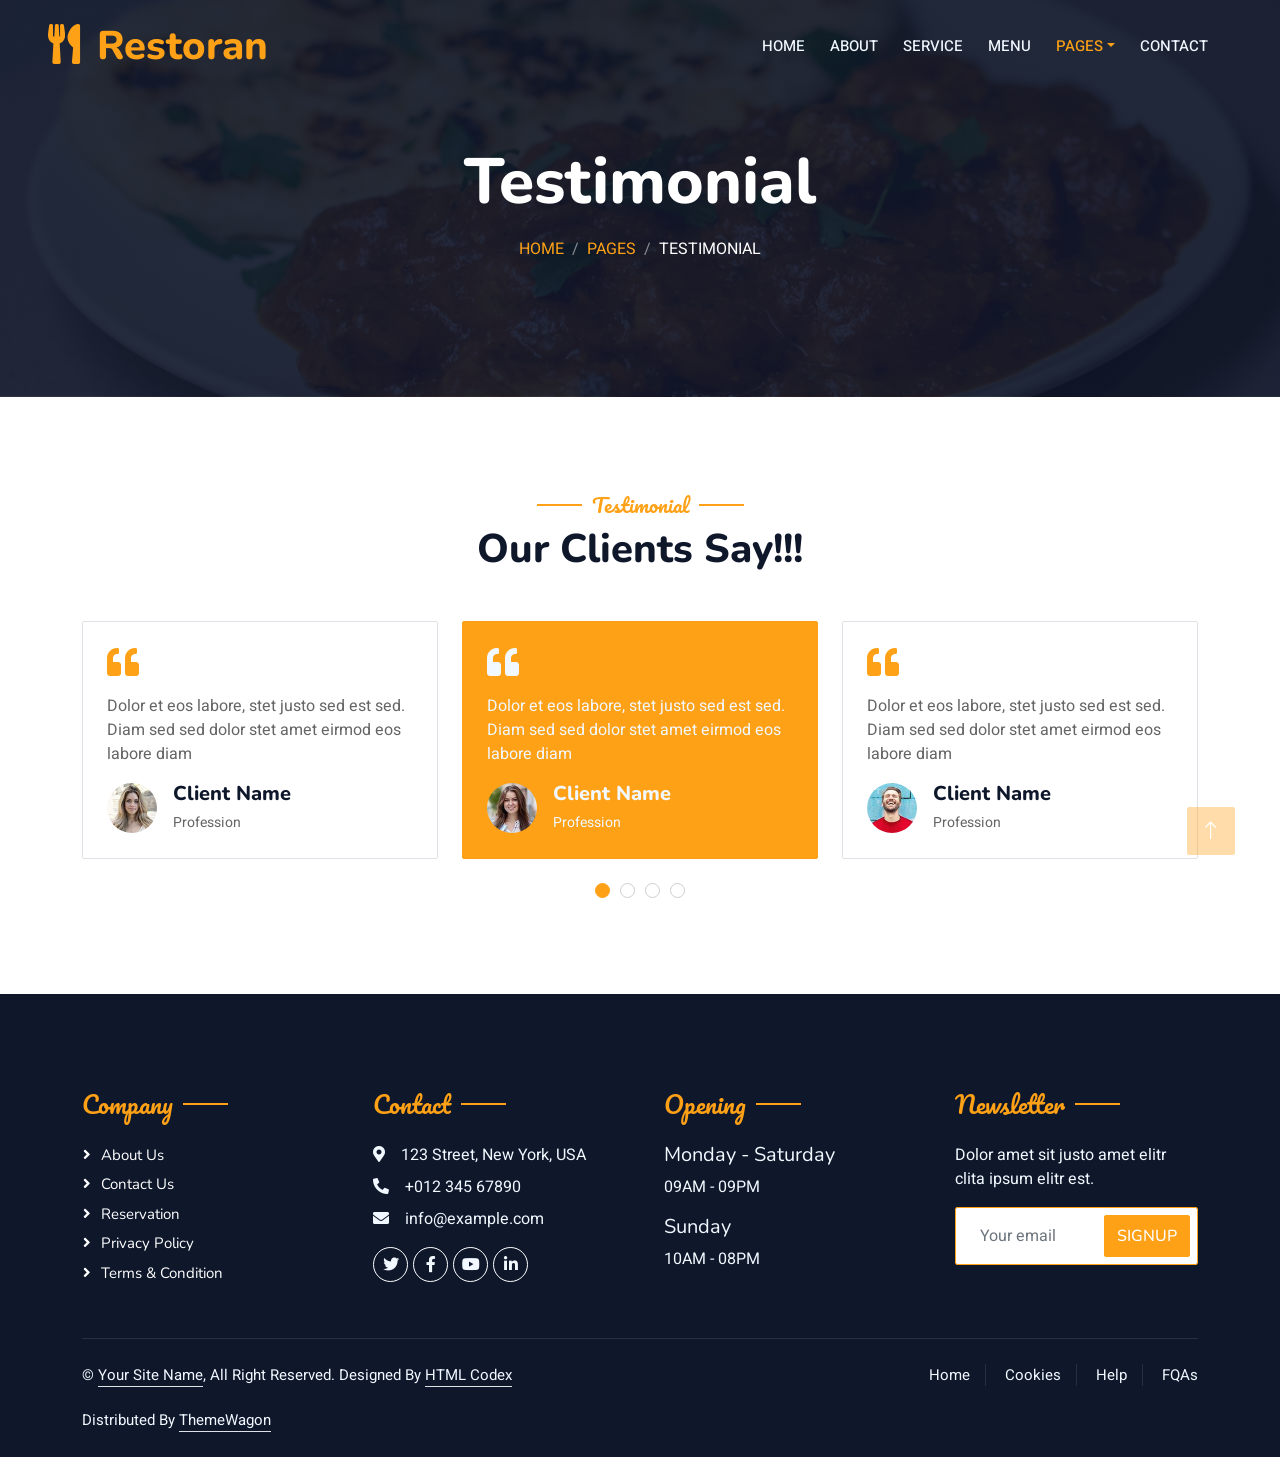
<file: testimonial.html>
<!DOCTYPE html>
<html lang="en">

<head>
    <meta charset="utf-8">
    <title>Restoran - Bootstrap Restaurant Template</title>
    <meta content="width=device-width, initial-scale=1.0" name="viewport">
    <meta content="" name="keywords">
    <meta content="" name="description">

    <!-- Favicon -->
    <link href="img/favicon.ico" rel="icon">

    <!-- Google Web Fonts -->
    <link rel="preconnect" href="https://fonts.googleapis.com">
    <link rel="preconnect" href="https://fonts.gstatic.com" crossorigin>
    <link href="https://fonts.googleapis.com/css2?family=Heebo:wght@400;500;600&family=Nunito:wght@600;700;800&family=Pacifico&display=swap" rel="stylesheet">

    <!-- Icon Font Stylesheet -->
    <link href="https://cdnjs.cloudflare.com/ajax/libs/font-awesome/5.10.0/css/all.min.css" rel="stylesheet">
    <link href="https://cdn.jsdelivr.net/npm/bootstrap-icons@1.4.1/font/bootstrap-icons.css" rel="stylesheet">

    <!-- Libraries Stylesheet -->
    <link href="lib/animate/animate.min.css" rel="stylesheet">
    <link href="lib/owlcarousel/assets/owl.carousel.min.css" rel="stylesheet">
    <link href="lib/tempusdominus/css/tempusdominus-bootstrap-4.min.css" rel="stylesheet" />

    <!-- Customized Bootstrap Stylesheet -->
    <link href="css/bootstrap.min.css" rel="stylesheet">

    <!-- Template Stylesheet -->
    <link href="css/style.css" rel="stylesheet">
</head>

<body>
    <div class="container-xxl bg-white p-0">
        <!-- Spinner Start -->
        <div id="spinner" class="show bg-white position-fixed translate-middle w-100 vh-100 top-50 start-50 d-flex align-items-center justify-content-center">
            <div class="spinner-border text-primary" style="width: 3rem; height: 3rem;" role="status">
                <span class="sr-only">Loading...</span>
            </div>
        </div>
        <!-- Spinner End -->


        <!-- Navbar & Hero Start -->
        <div class="container-xxl position-relative p-0">
            <nav class="navbar navbar-expand-lg navbar-dark bg-dark px-4 px-lg-5 py-3 py-lg-0">
                <a href="" class="navbar-brand p-0">
                    <h1 class="text-primary m-0"><i class="fa fa-utensils me-3"></i>Restoran</h1>
                    <!-- <img src="img/logo.png" alt="Logo"> -->
                </a>
                <button class="navbar-toggler" type="button" data-bs-toggle="collapse" data-bs-target="#navbarCollapse">
                    <span class="fa fa-bars"></span>
                </button>
                <div class="collapse navbar-collapse" id="navbarCollapse">
                    <div class="navbar-nav ms-auto py-0 pe-4">
                        <a href="index.html" class="nav-item nav-link">Home</a>
                        <a href="about.html" class="nav-item nav-link">About</a>
                        <a href="service.html" class="nav-item nav-link">Service</a>
                        <a href="menu.html" class="nav-item nav-link">Menu</a>
                        <div class="nav-item dropdown">
                            <a href="#" class="nav-link dropdown-toggle active" data-bs-toggle="dropdown">Pages</a>
                            <div class="dropdown-menu m-0">
                                <a href="booking.html" class="dropdown-item">Booking</a>
                                <a href="team.html" class="dropdown-item">Our Team</a>
                                <a href="testimonial.html" class="dropdown-item active">Testimonial</a>
                            </div>
                        </div>
                        <a href="contact.html" class="nav-item nav-link">Contact</a>
                    
            </nav>

            <div class="container-xxl py-5 bg-dark hero-header mb-5">
                <div class="container text-center my-5 pt-5 pb-4">
                    <h1 class="display-3 text-white mb-3 animated slideInDown">Testimonial</h1>
                    <nav aria-label="breadcrumb">
                        <ol class="breadcrumb justify-content-center text-uppercase">
                            <li class="breadcrumb-item"><a href="#">Home</a></li>
                            <li class="breadcrumb-item"><a href="#">Pages</a></li>
                            <li class="breadcrumb-item text-white active" aria-current="page">Testimonial</li>
                        </ol>
                    </nav>
                </div>
            </div>
        </div>
        <!-- Navbar & Hero End -->


        <!-- Testimonial Start -->
        <div class="container-xxl py-5 wow fadeInUp" data-wow-delay="0.1s">
            <div class="container">
                <div class="text-center">
                    <h5 class="section-title ff-secondary text-center text-primary fw-normal">Testimonial</h5>
                    <h1 class="mb-5">Our Clients Say!!!</h1>
                </div>
                <div class="owl-carousel testimonial-carousel">
                    <div class="testimonial-item bg-transparent border rounded p-4">
                        <i class="fa fa-quote-left fa-2x text-primary mb-3"></i>
                        <p>Dolor et eos labore, stet justo sed est sed. Diam sed sed dolor stet amet eirmod eos labore diam</p>
                        <div class="d-flex align-items-center">
                            <img class="img-fluid flex-shrink-0 rounded-circle" src="img/testimonial-1.jpg" style="width: 50px; height: 50px;">
                            <div class="ps-3">
                                <h5 class="mb-1">Client Name</h5>
                                <small>Profession</small>
                            </div>
                        </div>
                    </div>
                    <div class="testimonial-item bg-transparent border rounded p-4">
                        <i class="fa fa-quote-left fa-2x text-primary mb-3"></i>
                        <p>Dolor et eos labore, stet justo sed est sed. Diam sed sed dolor stet amet eirmod eos labore diam</p>
                        <div class="d-flex align-items-center">
                            <img class="img-fluid flex-shrink-0 rounded-circle" src="img/testimonial-2.jpg" style="width: 50px; height: 50px;">
                            <div class="ps-3">
                                <h5 class="mb-1">Client Name</h5>
                                <small>Profession</small>
                            </div>
                        </div>
                    </div>
                    <div class="testimonial-item bg-transparent border rounded p-4">
                        <i class="fa fa-quote-left fa-2x text-primary mb-3"></i>
                        <p>Dolor et eos labore, stet justo sed est sed. Diam sed sed dolor stet amet eirmod eos labore diam</p>
                        <div class="d-flex align-items-center">
                            <img class="img-fluid flex-shrink-0 rounded-circle" src="img/testimonial-3.jpg" style="width: 50px; height: 50px;">
                            <div class="ps-3">
                                <h5 class="mb-1">Client Name</h5>
                                <small>Profession</small>
                            </div>
                        </div>
                    </div>
                    <div class="testimonial-item bg-transparent border rounded p-4">
                        <i class="fa fa-quote-left fa-2x text-primary mb-3"></i>
                        <p>Dolor et eos labore, stet justo sed est sed. Diam sed sed dolor stet amet eirmod eos labore diam</p>
                        <div class="d-flex align-items-center">
                            <img class="img-fluid flex-shrink-0 rounded-circle" src="img/testimonial-4.jpg" style="width: 50px; height: 50px;">
                            <div class="ps-3">
                                <h5 class="mb-1">Client Name</h5>
                                <small>Profession</small>
                            </div>
                        </div>
                    </div>
                </div>
            </div>
        </div>
        <!-- Testimonial End -->
        

        <!-- Footer Start -->
        <div class="container-fluid bg-dark text-light footer pt-5 mt-5 wow fadeIn" data-wow-delay="0.1s">
            <div class="container py-5">
                <div class="row g-5">
                    <div class="col-lg-3 col-md-6">
                        <h4 class="section-title ff-secondary text-start text-primary fw-normal mb-4">Company</h4>
                        <a class="btn btn-link" href="">About Us</a>
                        <a class="btn btn-link" href="">Contact Us</a>
                        <a class="btn btn-link" href="">Reservation</a>
                        <a class="btn btn-link" href="">Privacy Policy</a>
                        <a class="btn btn-link" href="">Terms & Condition</a>
                    </div>
                    <div class="col-lg-3 col-md-6">
                        <h4 class="section-title ff-secondary text-start text-primary fw-normal mb-4">Contact</h4>
                        <p class="mb-2"><i class="fa fa-map-marker-alt me-3"></i>123 Street, New York, USA</p>
                        <p class="mb-2"><i class="fa fa-phone-alt me-3"></i>+012 345 67890</p>
                        <p class="mb-2"><i class="fa fa-envelope me-3"></i>info@example.com</p>
                        <div class="d-flex pt-2">
                            <a class="btn btn-outline-light btn-social" href=""><i class="fab fa-twitter"></i></a>
                            <a class="btn btn-outline-light btn-social" href=""><i class="fab fa-facebook-f"></i></a>
                            <a class="btn btn-outline-light btn-social" href=""><i class="fab fa-youtube"></i></a>
                            <a class="btn btn-outline-light btn-social" href=""><i class="fab fa-linkedin-in"></i></a>
                        </div>
                    </div>
                    <div class="col-lg-3 col-md-6">
                        <h4 class="section-title ff-secondary text-start text-primary fw-normal mb-4">Opening</h4>
                        <h5 class="text-light fw-normal">Monday - Saturday</h5>
                        <p>09AM - 09PM</p>
                        <h5 class="text-light fw-normal">Sunday</h5>
                        <p>10AM - 08PM</p>
                    </div>
                    <div class="col-lg-3 col-md-6">
                        <h4 class="section-title ff-secondary text-start text-primary fw-normal mb-4">Newsletter</h4>
                        <p>Dolor amet sit justo amet elitr clita ipsum elitr est.</p>
                        <div class="position-relative mx-auto" style="max-width: 400px;">
                            <input class="form-control border-primary w-100 py-3 ps-4 pe-5" type="text" placeholder="Your email">
                            <button type="button" class="btn btn-primary py-2 position-absolute top-0 end-0 mt-2 me-2">SignUp</button>
                        </div>
                    </div>
                </div>
            </div>
            <div class="container">
                <div class="copyright">
                    <div class="row">
                        <div class="col-md-6 text-center text-md-start mb-3 mb-md-0">
                            &copy; <a class="border-bottom" href="#">Your Site Name</a>, All Right Reserved. 
							
							<!--/*** This template is free as long as you keep the footer author’s credit link/attribution link/backlink. If you'd like to use the template without the footer author’s credit link/attribution link/backlink, you can purchase the Credit Removal License from "https://htmlcodex.com/credit-removal". Thank you for your support. ***/-->
							Designed By <a class="border-bottom" href="https://htmlcodex.com">HTML Codex</a><br><br>
                            Distributed By <a class="border-bottom" href="https://themewagon.com" target="_blank">ThemeWagon</a>
                        </div>
                        <div class="col-md-6 text-center text-md-end">
                            <div class="footer-menu">
                                <a href="">Home</a>
                                <a href="">Cookies</a>
                                <a href="">Help</a>
                                <a href="">FQAs</a>
                            </div>
                        </div>
                    </div>
                </div>
            </div>
        </div>
        <!-- Footer End -->


        <!-- Back to Top -->
        <a href="#" class="btn btn-lg btn-primary btn-lg-square back-to-top"><i class="bi bi-arrow-up"></i></a>
    </div>

    <!-- JavaScript Libraries -->
    <script src="https://code.jquery.com/jquery-3.4.1.min.js"></script>
    <script src="https://cdn.jsdelivr.net/npm/bootstrap@5.0.0/dist/js/bootstrap.bundle.min.js"></script>
    <script src="lib/wow/wow.min.js"></script>
    <script src="lib/easing/easing.min.js"></script>
    <script src="lib/waypoints/waypoints.min.js"></script>
    <script src="lib/counterup/counterup.min.js"></script>
    <script src="lib/owlcarousel/owl.carousel.min.js"></script>
    <script src="lib/tempusdominus/js/moment.min.js"></script>
    <script src="lib/tempusdominus/js/moment-timezone.min.js"></script>
    <script src="lib/tempusdominus/js/tempusdominus-bootstrap-4.min.js"></script>

    <!-- Template Javascript -->
    <script src="js/main.js"></script>
</body>

</html>
</file>
<file: css/style.css>
/********** Template CSS **********/
:root {
    --primary: #FEA116;
    --light: #F1F8FF;
    --dark: #0F172B;
}

.ff-secondary {
    font-family: 'Pacifico', cursive;
}

.fw-medium {
    font-weight: 600 !important;
}

.fw-semi-bold {
    font-weight: 700 !important;
}

.back-to-top {
    position: fixed;
    display: none;
    right: 45px;
    bottom: 45px;
    z-index: 99;
}


/*** Spinner ***/
#spinner {
    opacity: 0;
    visibility: hidden;
    transition: opacity .5s ease-out, visibility 0s linear .5s;
    z-index: 99999;
}

#spinner.show {
    transition: opacity .5s ease-out, visibility 0s linear 0s;
    visibility: visible;
    opacity: 1;
}


/*** Button ***/
.btn {
    font-family: 'Nunito', sans-serif;
    font-weight: 500;
    text-transform: uppercase;
    transition: .5s;
}

.btn.btn-primary,
.btn.btn-secondary {
    color: #FFFFFF;
}

.btn-square {
    width: 38px;
    height: 38px;
}

.btn-sm-square {
    width: 32px;
    height: 32px;
}

.btn-lg-square {
    width: 48px;
    height: 48px;
}

.btn-square,
.btn-sm-square,
.btn-lg-square {
    padding: 0;
    display: flex;
    align-items: center;
    justify-content: center;
    font-weight: normal;
    border-radius: 2px;
}


/*** Navbar ***/
.navbar-dark .navbar-nav .nav-link {
    position: relative;
    margin-left: 25px;
    padding: 35px 0;
    font-size: 15px;
    color: var(--light) !important;
    text-transform: uppercase;
    font-weight: 500;
    outline: none;
    transition: .5s;
}

.sticky-top.navbar-dark .navbar-nav .nav-link {
    padding: 20px 0;
}

.navbar-dark .navbar-nav .nav-link:hover,
.navbar-dark .navbar-nav .nav-link.active {
    color: var(--primary) !important;
}

.navbar-dark .navbar-brand img {
    max-height: 60px;
    transition: .5s;
}

.sticky-top.navbar-dark .navbar-brand img {
    max-height: 45px;
}

@media (max-width: 991.98px) {
    .sticky-top.navbar-dark {
        position: relative;
    }

    .navbar-dark .navbar-collapse {
        margin-top: 15px;
        border-top: 1px solid rgba(255, 255, 255, .1)
    }

    .navbar-dark .navbar-nav .nav-link,
    .sticky-top.navbar-dark .navbar-nav .nav-link {
        padding: 10px 0;
        margin-left: 0;
    }

    .navbar-dark .navbar-brand img {
        max-height: 45px;
    }
}

@media (min-width: 992px) {
    .navbar-dark {
        position: absolute;
        width: 100%;
        top: 0;
        left: 0;
        z-index: 999;
        background: transparent !important;
    }
    
    .sticky-top.navbar-dark {
        position: fixed;
        background: var(--dark) !important;
    }
}


/*** Hero Header ***/
.hero-header {
    background: linear-gradient(rgba(15, 23, 43, .9), rgba(15, 23, 43, .9)), url(../img/bg-hero.jpg);
    background-position: center center;
    background-repeat: no-repeat;
    background-size: cover;
}

.hero-header img {
    animation: imgRotate 50s linear infinite;
}

@keyframes imgRotate { 
    100% { 
        transform: rotate(360deg); 
    } 
}

.breadcrumb-item + .breadcrumb-item::before {
    color: rgba(255, 255, 255, .5);
}


/*** Section Title ***/
.section-title {
    position: relative;
    display: inline-block;
}

.section-title::before {
    position: absolute;
    content: "";
    width: 45px;
    height: 2px;
    top: 50%;
    left: -55px;
    margin-top: -1px;
    background: var(--primary);
}

.section-title::after {
    position: absolute;
    content: "";
    width: 45px;
    height: 2px;
    top: 50%;
    right: -55px;
    margin-top: -1px;
    background: var(--primary);
}

.section-title.text-start::before,
.section-title.text-end::after {
    display: none;
}


/*** Service ***/
.service-item {
    box-shadow: 0 0 45px rgba(0, 0, 0, .08);
    transition: .5s;
}

.service-item:hover {
    background: var(--primary);
}

.service-item * {
    transition: .5s;
}

.service-item:hover * {
    color: var(--light) !important;
}


/*** Food Menu ***/
.nav-pills .nav-item .active {
    border-bottom: 2px solid var(--primary);
}


/*** Youtube Video ***/
.video {
    position: relative;
    height: 100%;
    min-height: 500px;
    background: linear-gradient(rgba(15, 23, 43, .1), rgba(15, 23, 43, .1)), url(../img/video.jpg);
    background-position: center center;
    background-repeat: no-repeat;
    background-size: cover;
}

.video .btn-play {
    position: absolute;
    z-index: 3;
    top: 50%;
    left: 50%;
    transform: translateX(-50%) translateY(-50%);
    box-sizing: content-box;
    display: block;
    width: 32px;
    height: 44px;
    border-radius: 50%;
    border: none;
    outline: none;
    padding: 18px 20px 18px 28px;
}

.video .btn-play:before {
    content: "";
    position: absolute;
    z-index: 0;
    left: 50%;
    top: 50%;
    transform: translateX(-50%) translateY(-50%);
    display: block;
    width: 100px;
    height: 100px;
    background: var(--primary);
    border-radius: 50%;
    animation: pulse-border 1500ms ease-out infinite;
}

.video .btn-play:after {
    content: "";
    position: absolute;
    z-index: 1;
    left: 50%;
    top: 50%;
    transform: translateX(-50%) translateY(-50%);
    display: block;
    width: 100px;
    height: 100px;
    background: var(--primary);
    border-radius: 50%;
    transition: all 200ms;
}

.video .btn-play img {
    position: relative;
    z-index: 3;
    max-width: 100%;
    width: auto;
    height: auto;
}

.video .btn-play span {
    display: block;
    position: relative;
    z-index: 3;
    width: 0;
    height: 0;
    border-left: 32px solid var(--dark);
    border-top: 22px solid transparent;
    border-bottom: 22px solid transparent;
}

@keyframes pulse-border {
    0% {
        transform: translateX(-50%) translateY(-50%) translateZ(0) scale(1);
        opacity: 1;
    }

    100% {
        transform: translateX(-50%) translateY(-50%) translateZ(0) scale(1.5);
        opacity: 0;
    }
}

#videoModal {
    z-index: 99999;
}

#videoModal .modal-dialog {
    position: relative;
    max-width: 800px;
    margin: 60px auto 0 auto;
}

#videoModal .modal-body {
    position: relative;
    padding: 0px;
}

#videoModal .close {
    position: absolute;
    width: 30px;
    height: 30px;
    right: 0px;
    top: -30px;
    z-index: 999;
    font-size: 30px;
    font-weight: normal;
    color: #FFFFFF;
    background: #000000;
    opacity: 1;
}


/*** Team ***/
.team-item {
    box-shadow: 0 0 45px rgba(0, 0, 0, .08);
    height: calc(100% - 38px);
    transition: .5s;
}

.team-item img {
    transition: .5s;
}

.team-item:hover img {
    transform: scale(1.1);
}

.team-item:hover {
    height: 100%;
}

.team-item .btn {
    border-radius: 38px 38px 0 0;
}


/*** Testimonial ***/
.testimonial-carousel .owl-item .testimonial-item,
.testimonial-carousel .owl-item.center .testimonial-item * {
    transition: .5s;
}

.testimonial-carousel .owl-item.center .testimonial-item {
    background: var(--primary) !important;
    border-color: var(--primary) !important;
}

.testimonial-carousel .owl-item.center .testimonial-item * {
    color: var(--light) !important;
}

.testimonial-carousel .owl-dots {
    margin-top: 24px;
    display: flex;
    align-items: flex-end;
    justify-content: center;
}

.testimonial-carousel .owl-dot {
    position: relative;
    display: inline-block;
    margin: 0 5px;
    width: 15px;
    height: 15px;
    border: 1px solid #CCCCCC;
    border-radius: 15px;
    transition: .5s;
}

.testimonial-carousel .owl-dot.active {
    background: var(--primary);
    border-color: var(--primary);
}


/*** Footer ***/
.footer .btn.btn-social {
    margin-right: 5px;
    width: 35px;
    height: 35px;
    display: flex;
    align-items: center;
    justify-content: center;
    color: var(--light);
    border: 1px solid #FFFFFF;
    border-radius: 35px;
    transition: .3s;
}

.footer .btn.btn-social:hover {
    color: var(--primary);
}

.footer .btn.btn-link {
    display: block;
    margin-bottom: 5px;
    padding: 0;
    text-align: left;
    color: #FFFFFF;
    font-size: 15px;
    font-weight: normal;
    text-transform: capitalize;
    transition: .3s;
}

.footer .btn.btn-link::before {
    position: relative;
    content: "\f105";
    font-family: "Font Awesome 5 Free";
    font-weight: 900;
    margin-right: 10px;
}

.footer .btn.btn-link:hover {
    letter-spacing: 1px;
    box-shadow: none;
}

.footer .copyright {
    padding: 25px 0;
    font-size: 15px;
    border-top: 1px solid rgba(256, 256, 256, .1);
}

.footer .copyright a {
    color: var(--light);
}

.footer .footer-menu a {
    margin-right: 15px;
    padding-right: 15px;
    border-right: 1px solid rgba(255, 255, 255, .1);
}

.footer .footer-menu a:last-child {
    margin-right: 0;
    padding-right: 0;
    border-right: none;
}
.navbar-brand .custom-logo {
    height: 90px !important;
    width: auto !important;
  }
</file>
